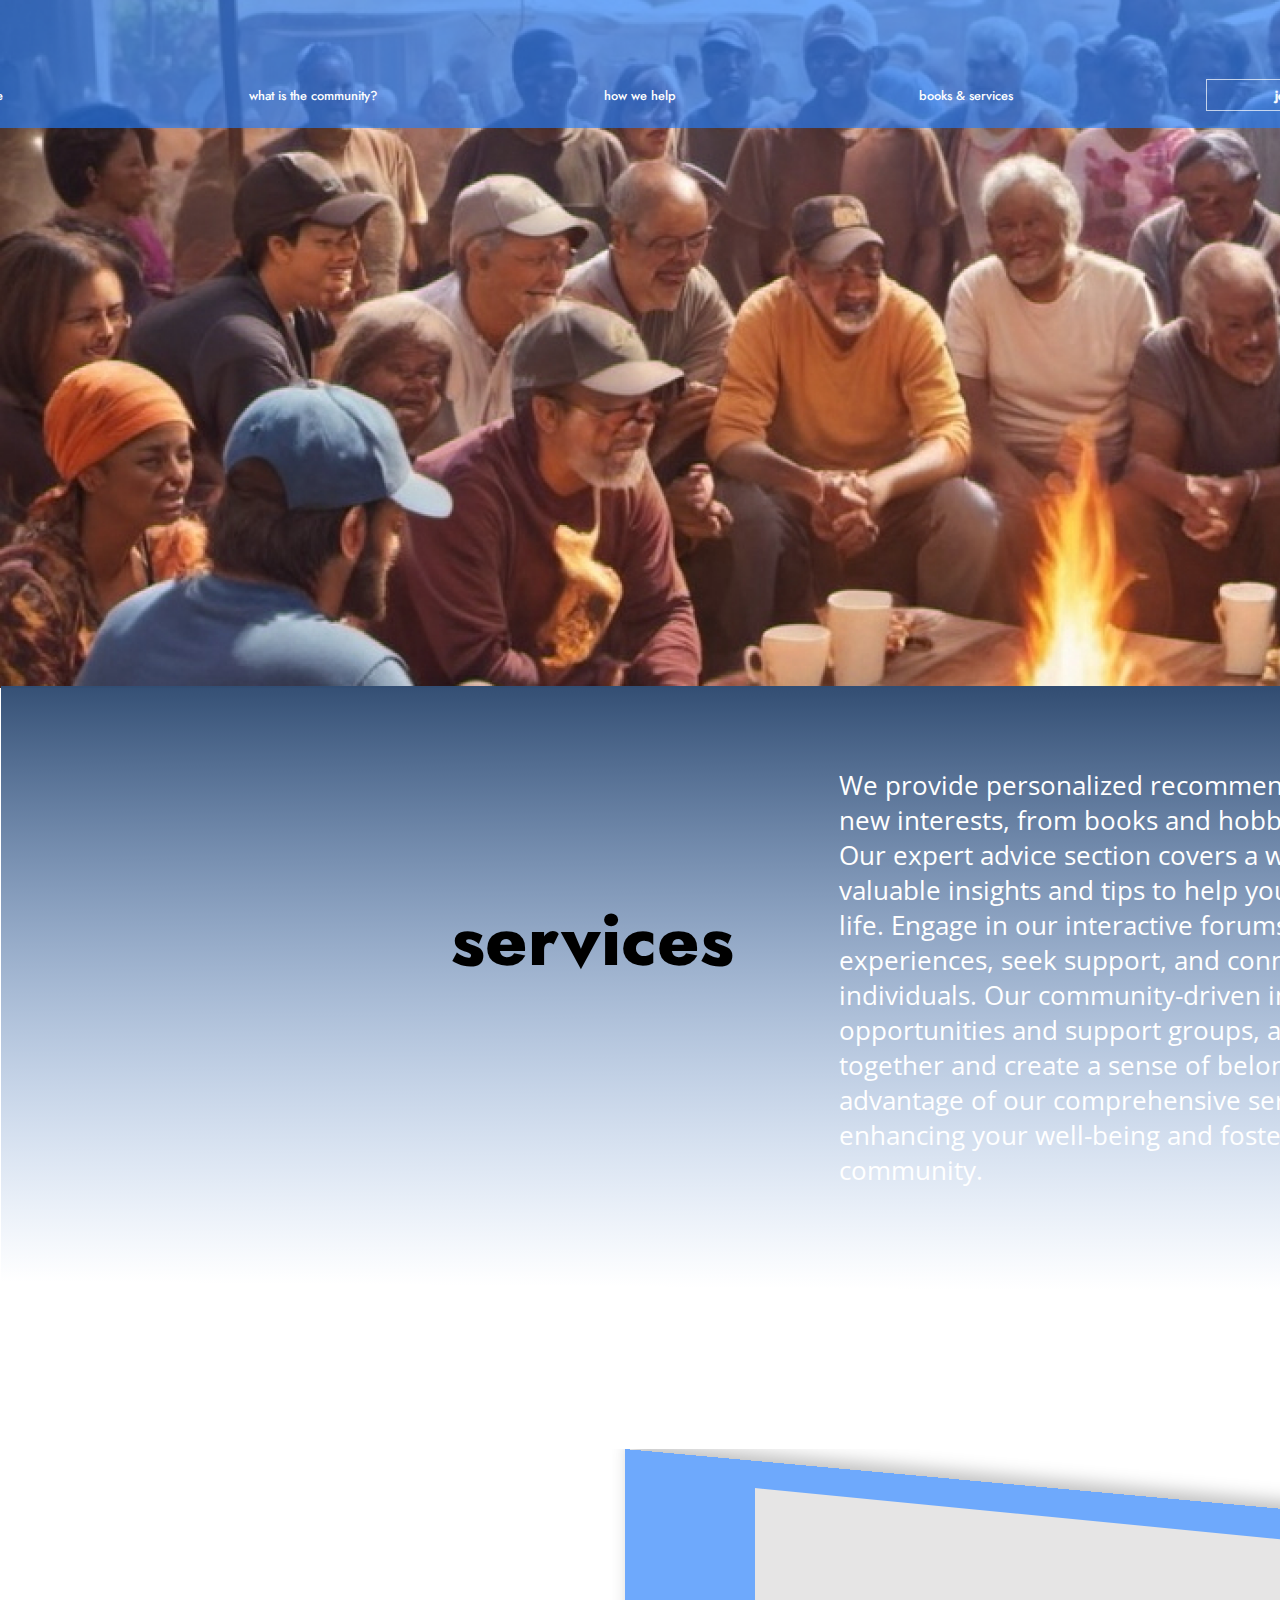
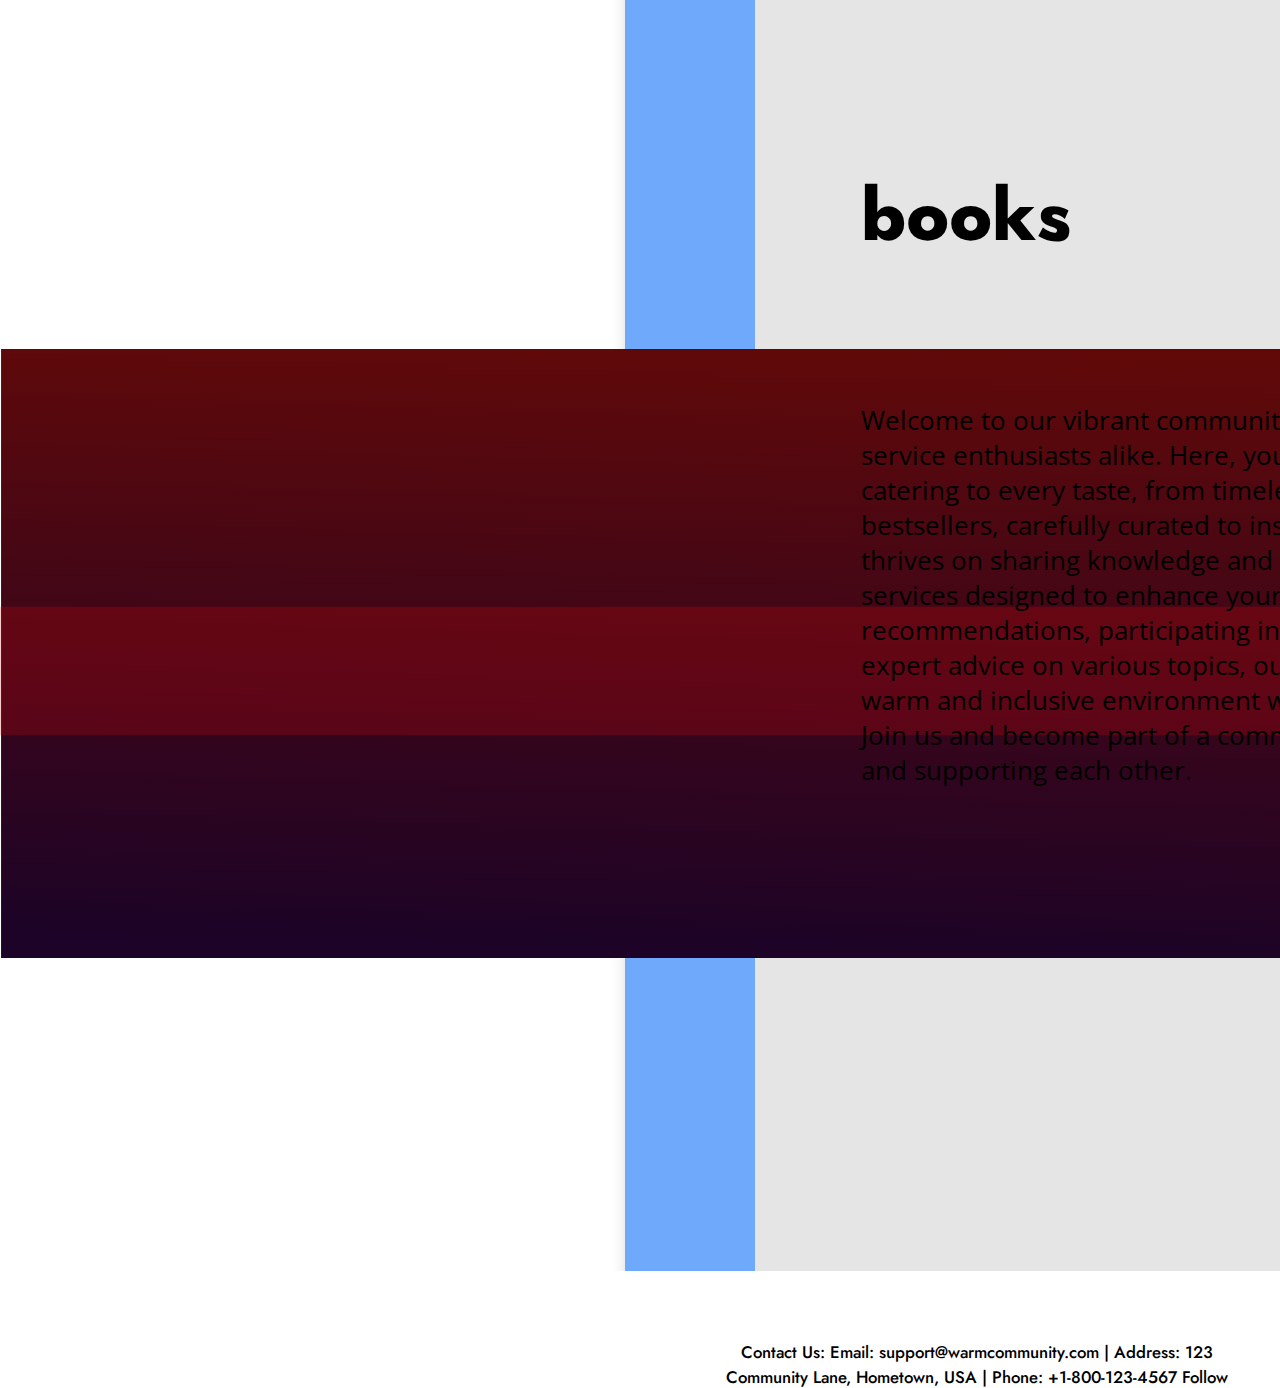
<file: component2.html>
<!DOCTYPE html>
<html>
  <head>
    <meta charset="utf-8" />
    <meta name="viewport" content="initial-scale=1, width=device-width" />

    <link rel="stylesheet" href="./global.css" />
    <link rel="stylesheet" href="./component2.css" />
    <link
      rel="stylesheet"
      href="https://fonts.googleapis.com/css2?family=Jost:wght@300;400;500;600;800;900&display=swap"
    />
    <link
      rel="stylesheet"
      href="https://fonts.googleapis.com/css2?family=Open Sans:wght@400&display=swap"
    />
  </head>
  <body>
    <div class="div3">
      <div class="frame15">
        <img
          class="openart-image-1boinv2c-1721757-icon"
          alt=""
          src="./public/openartimage-1boinv2c-1721757395789-raw@2x.png"
        />

        <div class="r-1"></div>
        <img class="frame-child1" alt="" src="./public/rectangle-2.svg" />

        <img class="frame-child2" alt="" src="./public/rectangle-12.svg" />

        <div class="we-provide-personalized">
          We provide personalized recommendations to help you discover new
          interests, from books and hobbies to local events and activities. Our
          expert advice section covers a wide range of topics, offering valuable
          insights and tips to help you navigate various aspects of life. Engage
          in our interactive forums, where you can share experiences, seek
          support, and connect with like-minded individuals. Our
          community-driven initiatives, such as volunteer opportunities and
          support groups, are designed to bring people together and create a
          sense of belonging. Join us and take advantage of our comprehensive
          services that are dedicated to enhancing your well-being and fostering
          a vibrant, supportive community.
        </div>
        <div class="services">services</div>
      </div>
      <div class="frame16">
        <div class="frame17">
          <img class="frame-icon2" alt="" src="./public/frame.svg" />

          <img class="frame-icon3" alt="" src="./public/frame3.svg" />

          <img class="frame-icon4" alt="" src="./public/frame4.svg" />

          <img class="frame-icon5" alt="" src="./public/frame5.svg" />

          <div class="frame18"></div>
          <div class="frame19">
            <div class="welcome-to-our">
              Welcome to our vibrant community website, a haven for book lovers
              and service enthusiasts alike. Here, you'll find an extensive
              collection of books catering to every taste, from timeless
              classics to contemporary bestsellers, carefully curated to inspire
              and enlighten. Our community thrives on sharing knowledge and
              experiences, offering a range of services designed to enhance your
              life. Whether you're seeking recommendations, participating in
              engaging book clubs, or accessing expert advice on various topics,
              our platform is dedicated to fostering a warm and inclusive
              environment where everyone can grow and connect. Join us and
              become part of a community that values learning, sharing, and
              supporting each other.
            </div>
          </div>
          <div class="frame20">
            <div class="books">books</div>
          </div>
          <div class="frame21">
            <div class="contact-us-email-container1">
              <p class="blank-line2">&nbsp;</p>
              <p class="contact-us-email1">
                Contact Us: Email: support@warmcommunity.com | Address: 123
                Community Lane, Hometown, USA | Phone: +1-800-123-4567 Follow
                Us:Facebook: @WarmCommunity | Twitter: @CommunityConnect |
                Instagram: @WarmCommunityLife
              </p>
              <p class="blank-line2">
                Warm Community © 2024 | All rights reserved. Unauthorized use of
                our content is prohibited.
              </p>
            </div>
          </div>
        </div>
      </div>
      <div class="home-container">
        <div class="home2" id="homeText">home</div>
        <div class="home2" id="whatIsThe">what is the community?</div>
        <div class="home2" id="howWeHelp">how we help</div>
        <div class="home2" id="booksServices">books & services</div>
        <div class="join-us-frame" id="frameContainer">
          <div class="join-us11">join us</div>
        </div>
      </div>
    </div>

    <script>
      var homeText = document.getElementById("homeText");
      if (homeText) {
        homeText.addEventListener("click", function (e) {
          window.location.href = "./Component5.html";
        });
      }

      var whatIsThe = document.getElementById("whatIsThe");
      if (whatIsThe) {
        whatIsThe.addEventListener("click", function (e) {
          window.location.href = "./component7.html";
        });
      }

      var howWeHelp = document.getElementById("howWeHelp");
      if (howWeHelp) {
        howWeHelp.addEventListener("click", function (e) {
          window.location.href = "./component1.html";
        });
      }

      var booksServices = document.getElementById("booksServices");
      if (booksServices) {
        booksServices.addEventListener("click", function (e) {
          window.location.href = "./component2.html";
        });
      }

      var frameContainer = document.getElementById("frameContainer");
      if (frameContainer) {
        frameContainer.addEventListener("click", function (e) {
          window.location.href = "./Component2.html";
        });
      }
    </script>
  </body>
</html>
</file>
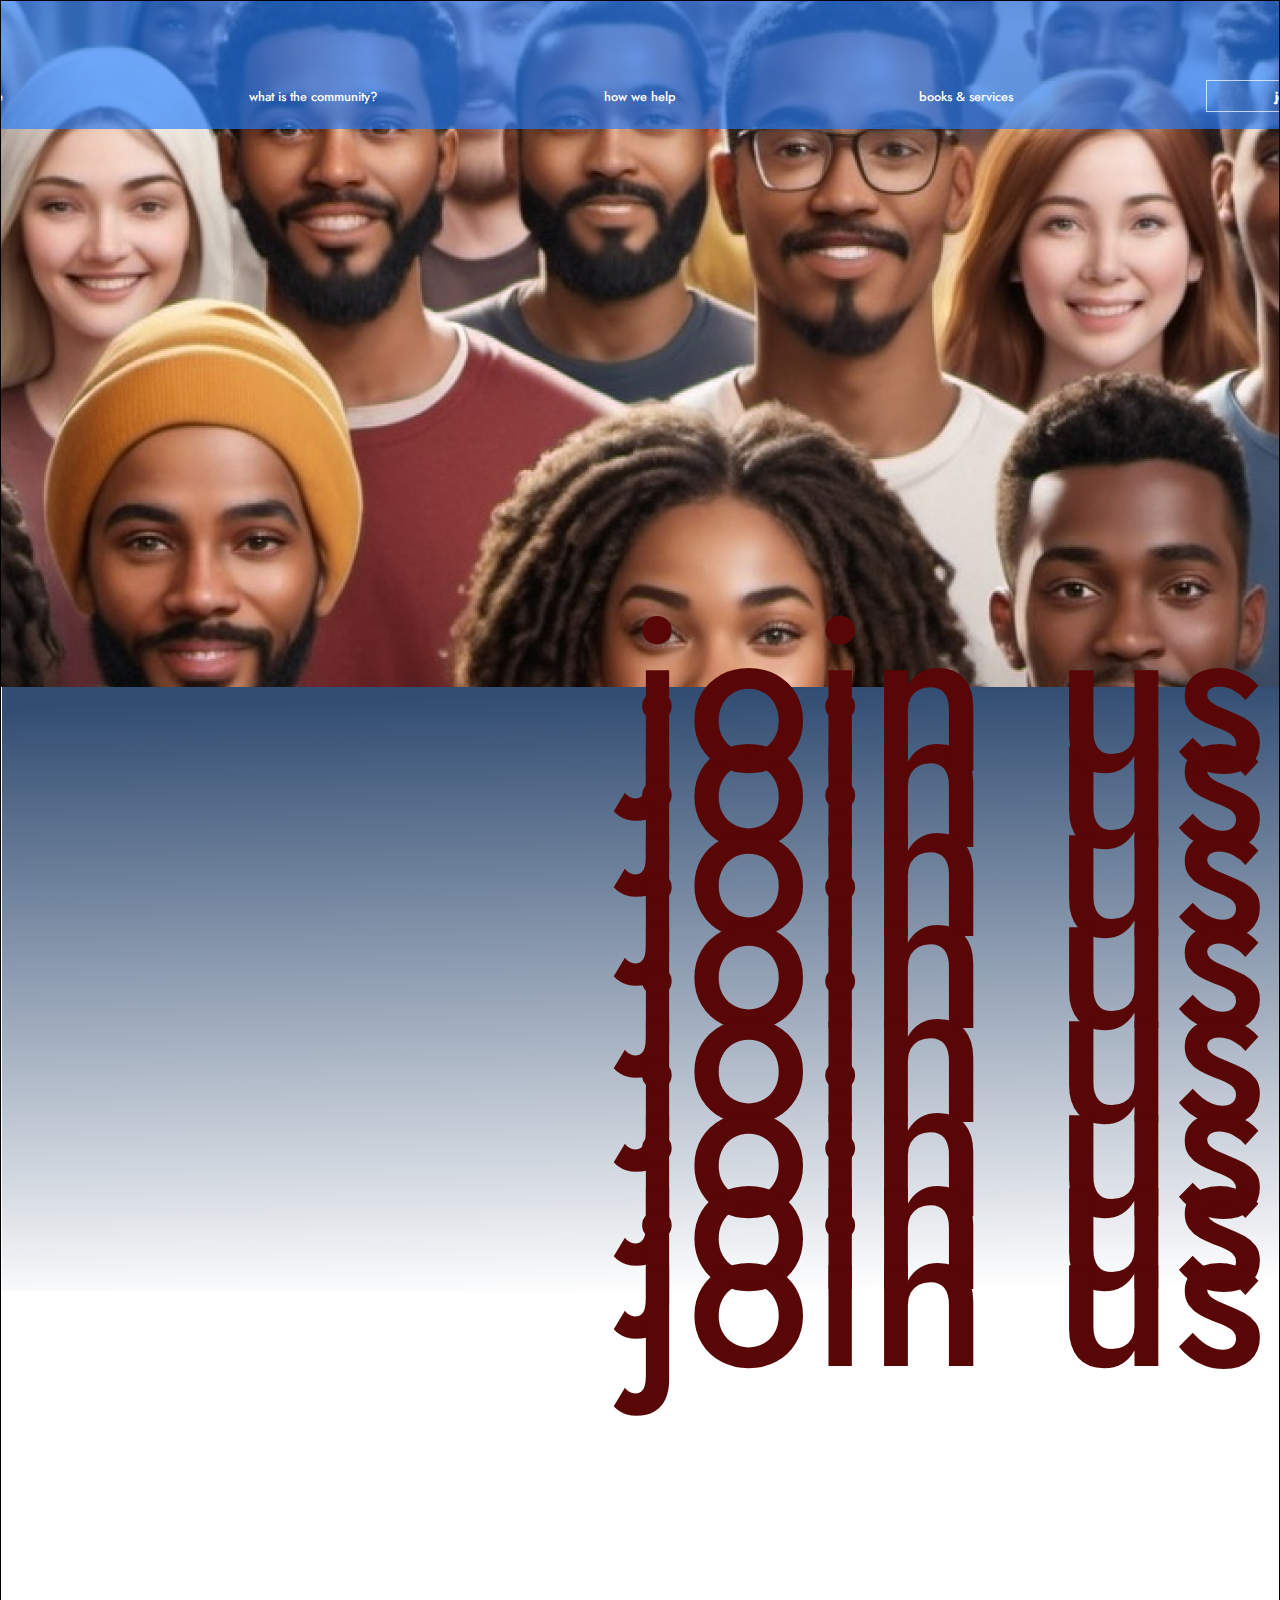
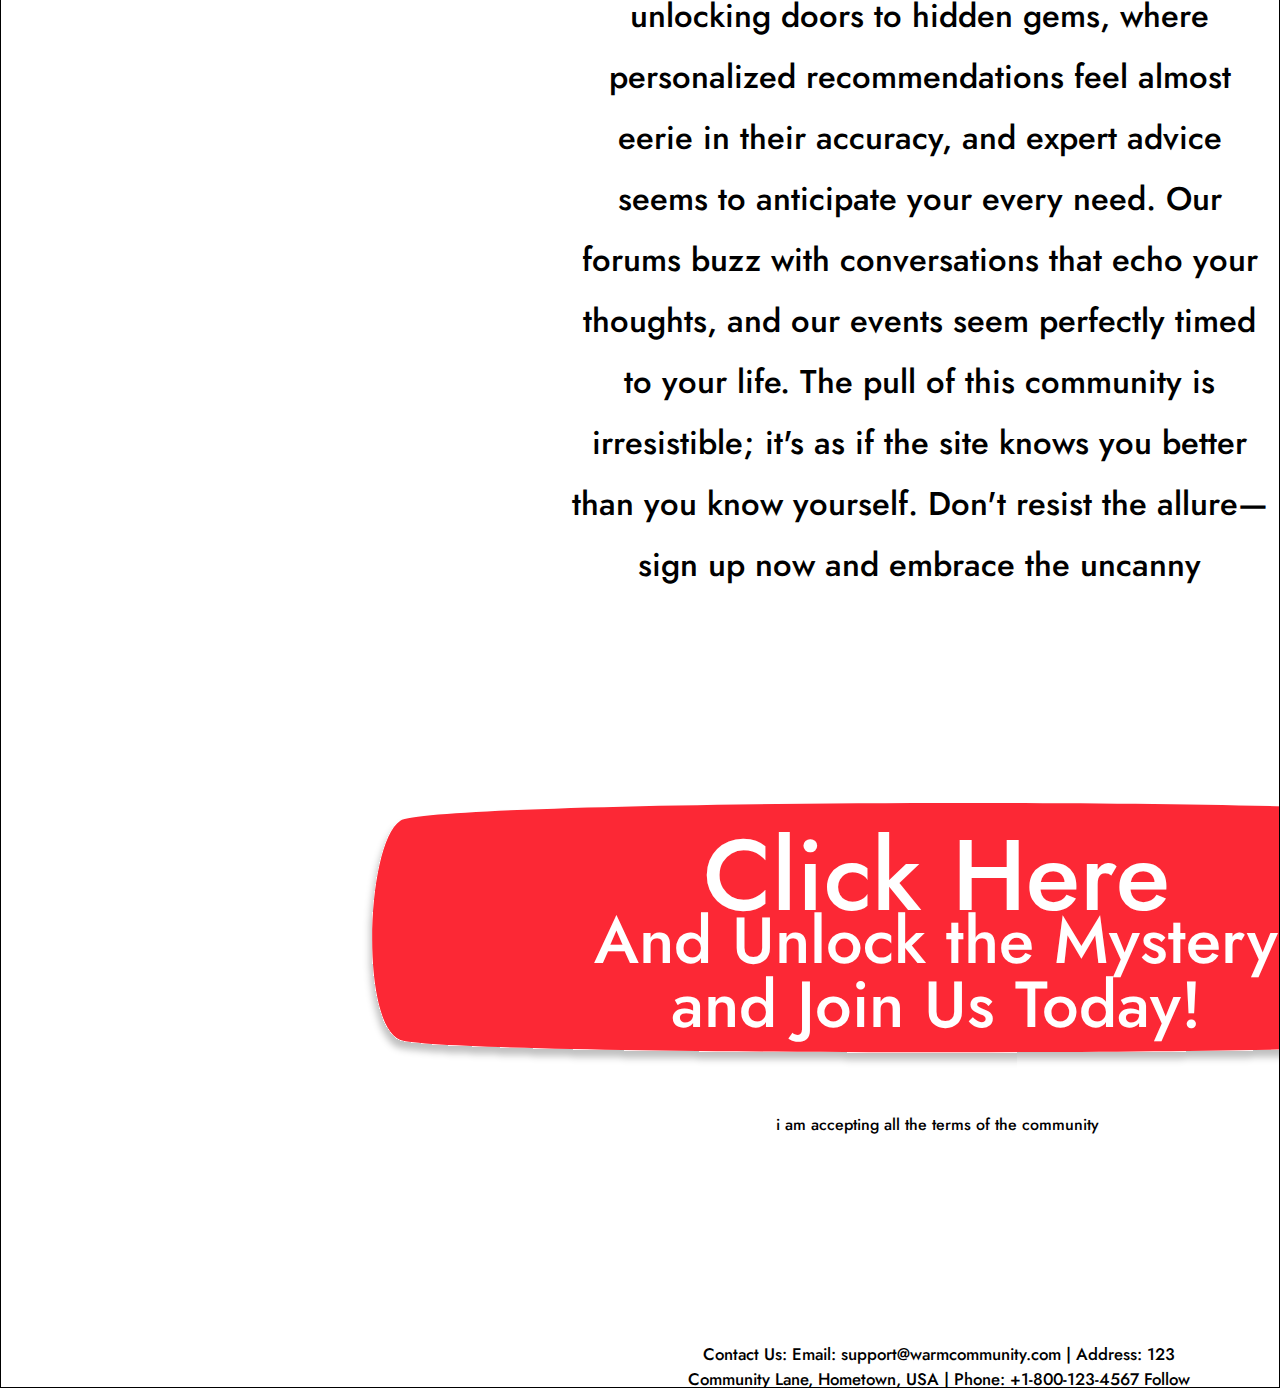
<file: Component2.html>
<!DOCTYPE html>
<html>
  <head>
    <meta charset="utf-8" />
    <meta name="viewport" content="initial-scale=1, width=device-width" />

    <link rel="stylesheet" href="./global.css" />
    <link rel="stylesheet" href="./Component2.css" />
    <link
      rel="stylesheet"
      href="https://fonts.googleapis.com/css2?family=Jost:wght@300;400;500;600;800;900&display=swap"
    />
    <link
      rel="stylesheet"
      href="https://fonts.googleapis.com/css2?family=Open Sans:wght@400&display=swap"
    />
  </head>
  <body>
    <div class="div2">
      <div class="frame8">
        <div class="frame9">
          <div class="frame10" id="frameContainer">
            <div class="vector-parent" id="frameContainer">
              <img
                class="frame-item"
                alt=""
                src="./public/rectangle-18.svg"
                id="rectangle"
              />

              <div class="click-here-and-container" id="clickHereAnd">
                <span class="click-here-and-container1">
                  <p class="blank-line">&nbsp;</p>
                  <p class="click-here">Click Here</p>
                  <p class="and-unlock-the">And Unlock the Mystery</p>
                  <p class="and-join-us">and Join Us Today!</p>
                </span>
              </div>
            </div>
          </div>
          <div class="i-am-accepting">
            i am accepting all the terms of the community
          </div>
        </div>
        <div class="frame11">
          <div class="contact-us-email-container">
            <p class="and-join-us">&nbsp;</p>
            <p class="contact-us-email">
              Contact Us: Email: support@warmcommunity.com | Address: 123
              Community Lane, Hometown, USA | Phone: +1-800-123-4567 Follow
              Us:Facebook: @WarmCommunity | Twitter: @CommunityConnect |
              Instagram: @WarmCommunityLife
            </p>
            <p class="and-join-us">
              Warm Community © 2024 | All rights reserved. Unauthorized use of
              our content is prohibited.
            </p>
          </div>
        </div>
      </div>
      <div class="home-parent">
        <div class="home" id="homeText">home</div>
        <div class="home" id="whatIsThe">what is the community?</div>
        <div class="home" id="howWeHelp">how we help</div>
        <div class="home" id="booksServices">books & services</div>
        <div class="join-us-wrapper">
          <div class="join-us1">join us</div>
        </div>
      </div>
      <div class="frame12" data-scroll-to="frameContainer">
        <div class="step-into-our">
          Step into our captivating community, where every click draws you
          deeper into a world teeming with secrets and connections. Imagine
          unlocking doors to hidden gems, where personalized recommendations
          feel almost eerie in their accuracy, and expert advice seems to
          anticipate your every need. Our forums buzz with conversations that
          echo your thoughts, and our events seem perfectly timed to your life.
          The pull of this community is irresistible; it's as if the site knows
          you better than you know yourself. Don't resist the allure—sign up now
          and embrace the uncanny experience that awaits you. Let us be your
          guide through the fascinating, mysterious corridors of our vibrant
          community.
        </div>
      </div>
      <div class="frame13">
        <div class="frame14">
          <img
            class="openart-image-hjmwfblo-1721757-icon"
            alt=""
            src="./public/openartimage-hjmwfblo-1721757621623-raw-1@2x.png"
          />

          <img class="frame-inner" alt="" src="./public/rectangle-21.svg" />

          <div class="container7"></div>
          <img class="rectangle-icon" alt="" src="./public/rectangle-121.svg" />

          <div class="join-us2">join us</div>
          <div class="join-us3">join us</div>
          <div class="join-us4">join us</div>
          <div class="join-us5">join us</div>
          <div class="join-us6">join us</div>
          <div class="join-us7">join us</div>
          <div class="join-us8">join us</div>
          <div class="join-us9">join us</div>
        </div>
      </div>
      <div class="home-parent">
        <div class="home" id="homeText">home</div>
        <div class="home" id="whatIsThe">what is the community?</div>
        <div class="home" id="howWeHelp">how we help</div>
        <div class="home" id="booksServices">books & services</div>
        <div class="join-us-container" id="frameContainer">
          <div class="join-us1">join us</div>
        </div>
      </div>
    </div>

    <script>
      var rectangle = document.getElementById("rectangle");
      if (rectangle) {
        rectangle.addEventListener("click", function (e) {
          window.location.href = "./component6.html";
        });
      }

      var clickHereAnd = document.getElementById("clickHereAnd");
      if (clickHereAnd) {
        clickHereAnd.addEventListener("click", function (e) {
          window.location.href = "./component6.html";
        });
      }

      var frameContainer = document.getElementById("frameContainer");
      if (frameContainer) {
        frameContainer.addEventListener("click", function (e) {
          window.location.href = "./component6.html";
        });
      }

      var homeText = document.getElementById("homeText");
      if (homeText) {
        homeText.addEventListener("click", function (e) {
          window.location.href = "./Component5.html";
        });
      }

      var whatIsThe = document.getElementById("whatIsThe");
      if (whatIsThe) {
        whatIsThe.addEventListener("click", function (e) {
          window.location.href = "./component7.html";
        });
      }

      var howWeHelp = document.getElementById("howWeHelp");
      if (howWeHelp) {
        howWeHelp.addEventListener("click", function (e) {
          window.location.href = "./component1.html";
        });
      }

      var booksServices = document.getElementById("booksServices");
      if (booksServices) {
        booksServices.addEventListener("click", function (e) {
          window.location.href = "./component2.html";
        });
      }

      var frameContainer = document.getElementById("frameContainer");
      if (frameContainer) {
        frameContainer.addEventListener("click", function () {
          var anchor = document.querySelector("[data-scroll-to='frameContainer']");
          if (anchor) {
            anchor.scrollIntoView({ block: "start", behavior: "smooth" });
          }
        });
      }
    </script>
  </body>
</html>
</file>
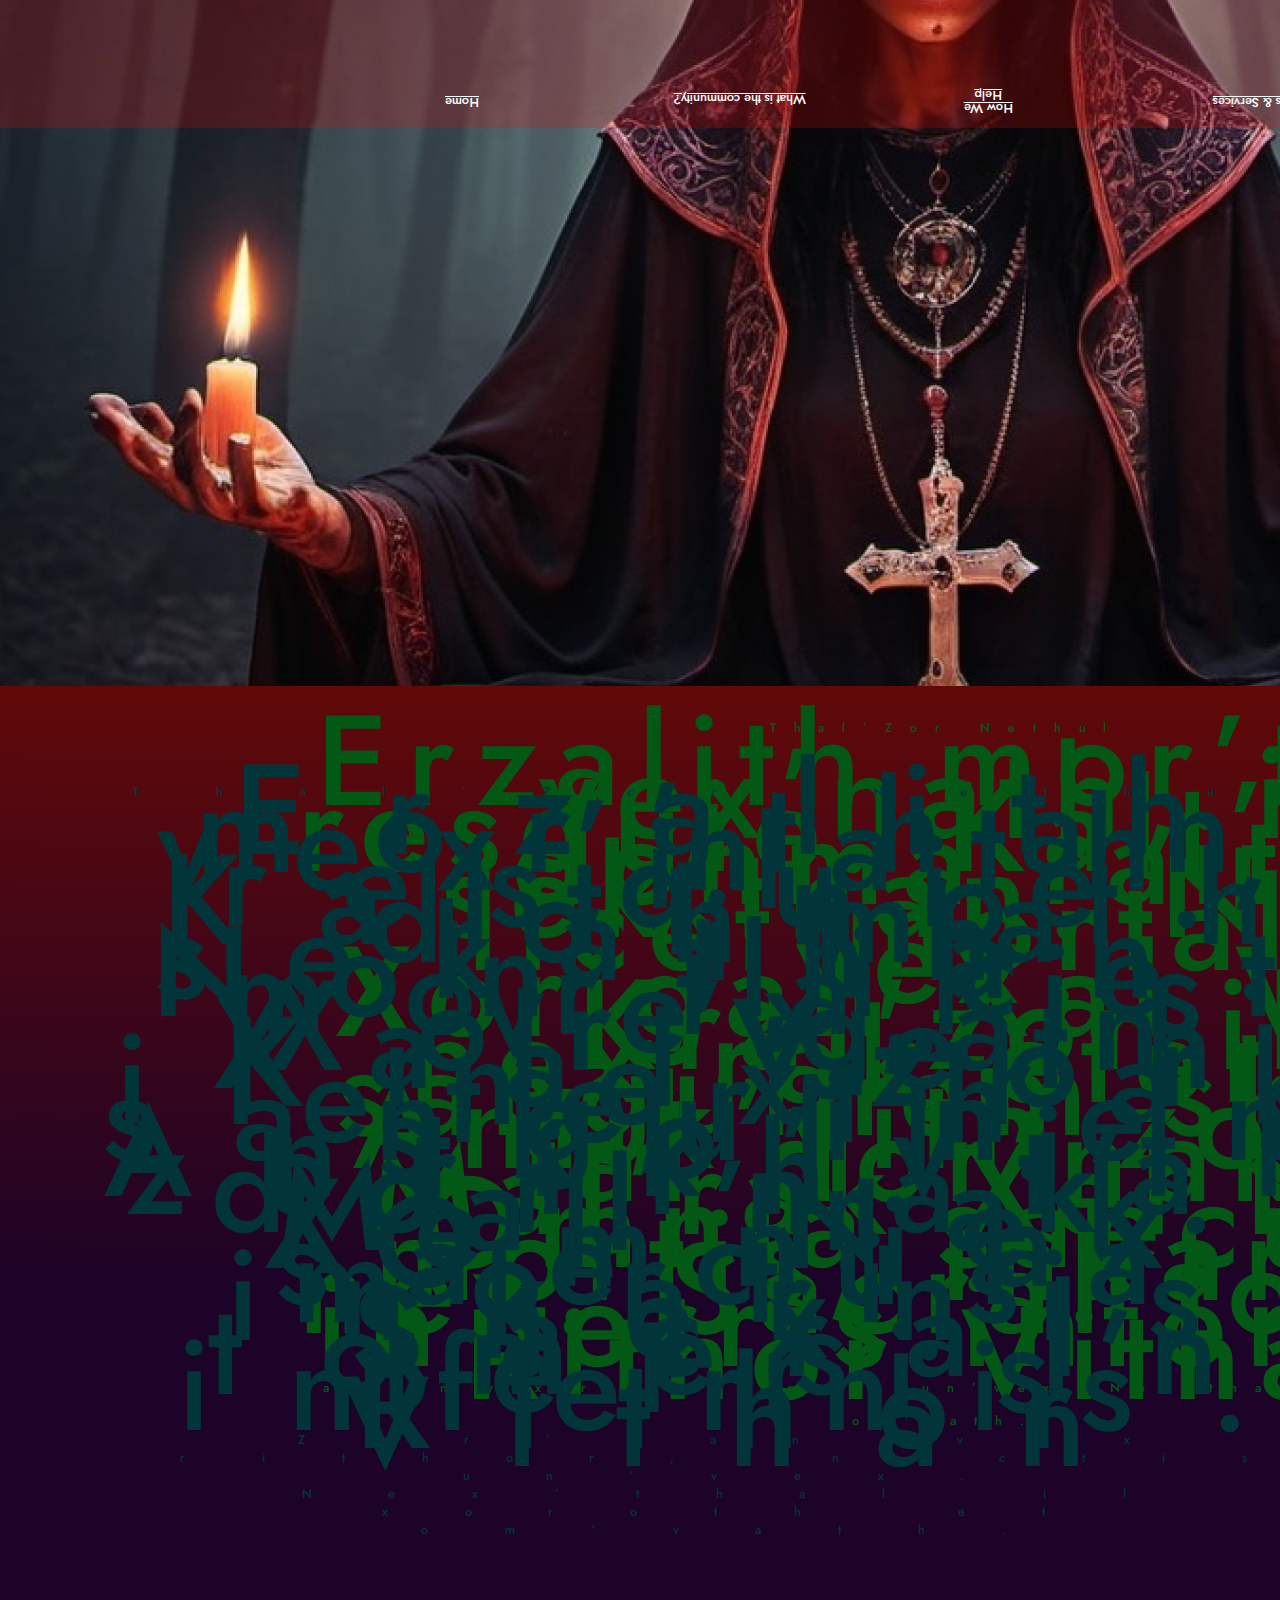
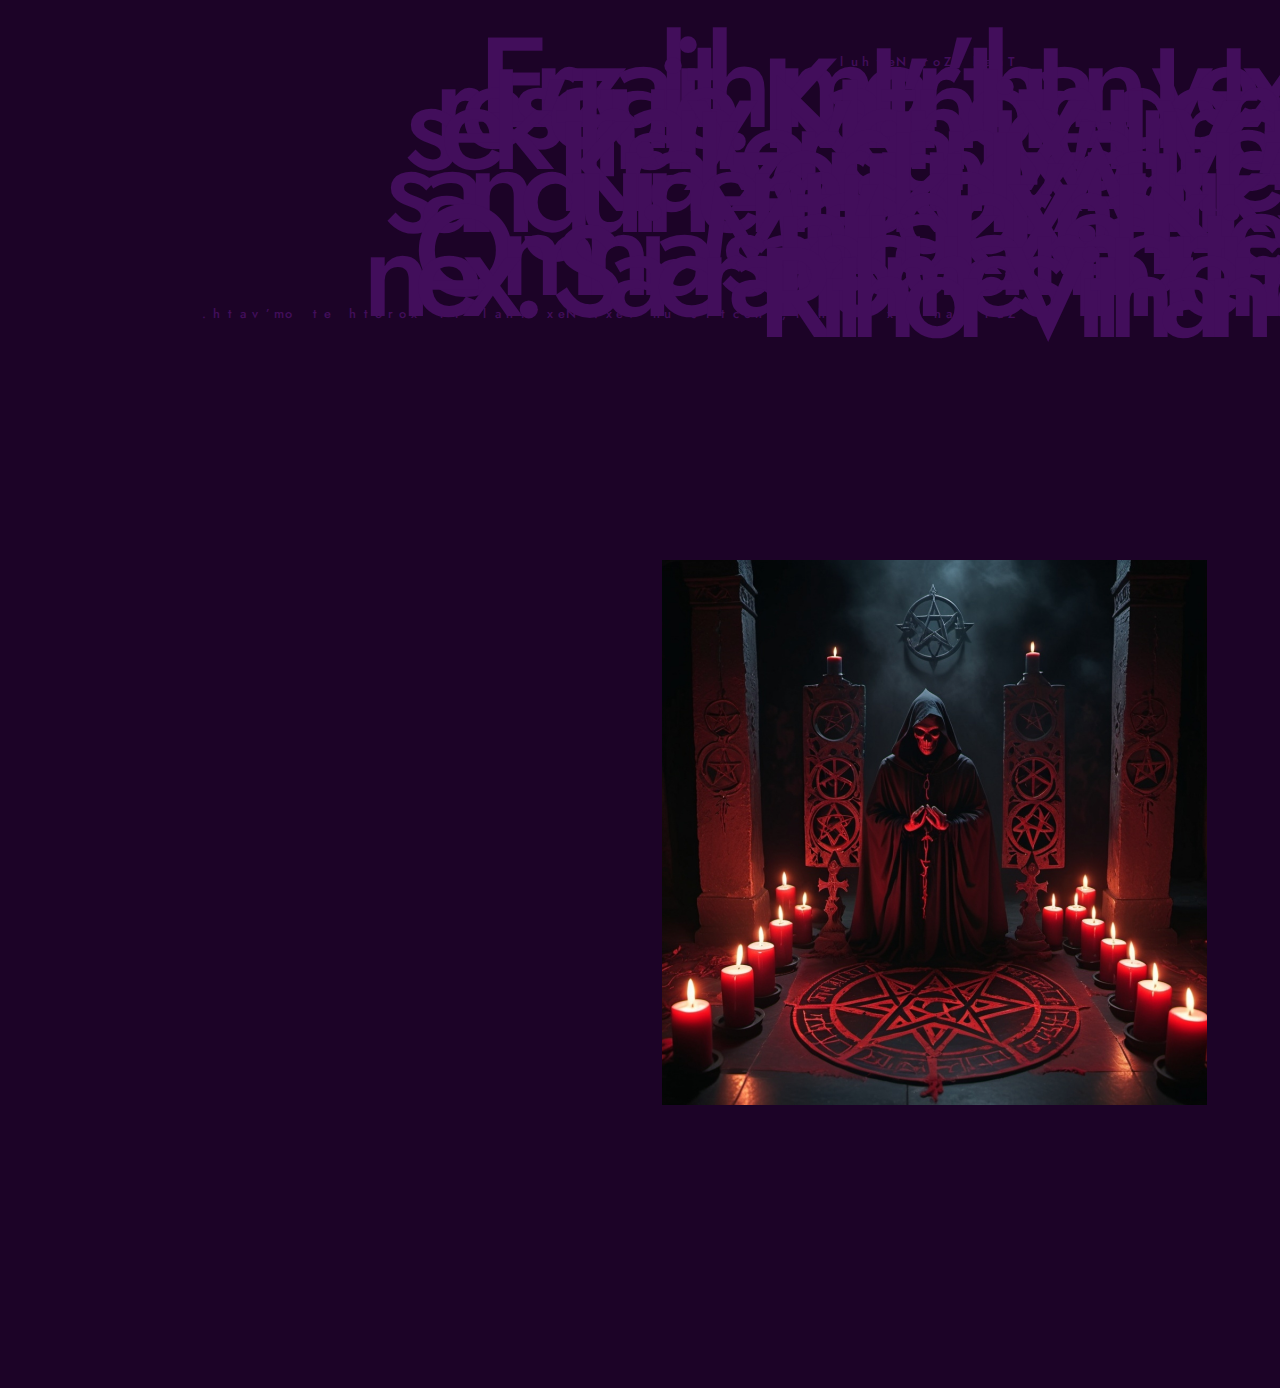
<file: component4.html>
<!DOCTYPE html>
<html>
  <head>
    <meta charset="utf-8" />
    <meta name="viewport" content="initial-scale=1, width=device-width" />

    <link rel="stylesheet" href="./global.css" />
    <link rel="stylesheet" href="./component4.css" />
    <link
      rel="stylesheet"
      href="https://fonts.googleapis.com/css2?family=Jost:wght@300;400;500;600;800;900&display=swap"
    />
    <link
      rel="stylesheet"
      href="https://fonts.googleapis.com/css2?family=Open Sans:wght@400&display=swap"
    />
  </head>
  <body>
    <div class="div1">
      <img class="frame-icon" alt="" src="./public/frame1.svg" />

      <div class="frame">
        <div class="frame-child"></div>
      </div>
      <img class="frame-icon1" alt="" src="./public/frame2@2x.png" />

      <img class="item" alt="" src="./public/rectangle-22.svg" />

      <div class="frame1">
        <div class="container6">
          <div class="item-link5" id="itemLink">Home</div>
          <div class="item-link6" id="itemLink1">Books & Services</div>
          <div class="item-link7" id="itemLink2">How We Help</div>
          <div class="item-link8" id="itemLink3">What is the community?</div>
        </div>
      </div>
      <div class="frame2">
        <div class="thalzor-nethul-erzalith-container">
          <span class="thalzor-nethul-erzalith-container1">
            <p class="thalzor-nethul">Thal’Zor Nethul</p>
            <p class="erzalith-morthan-vexnath">
              Erzalith mor’than vex’nath, il resquie. Kalt’noth dohma raith
              sek’than. Non licet mortalis vex.
            </p>
            <p class="erzalith-morthan-vexnath">Xor’gan Xal Veth</p>
            <p class="erzalith-morthan-vexnath">
              Kral'zor il nex'rak eterth, sanguinem skoll. Antik’vith zorith tal
              dor’nak.
            </p>
            <p class="erzalith-morthan-vexnath">Mal’rak Xel Nex</p>
            <p class="erzalith-morthan-vexnath">
              Omnia saecula mortis, inkarnis nex. Sacral tomes in terris
              infernis.
            </p>
            <p class="erzalith-morthan-vexnath">Rithor Vithan</p>
            <p class="thalzor-nethul">
              Zar’kan vex rithor, noctis un’vex. Nex’thal il xoroth et om’vath.
            </p>
          </span>
        </div>
      </div>
      <div class="frame3">
        <div class="thalzor-nethul-erzalith-container2">
          <span class="thalzor-nethul-erzalith-container1">
            <p class="thalzor-nethul">Thal’Zor Nethul</p>
            <p class="erzalith-morthan-vexnath">
              Erzalith mor’than vex’nath, il resquie. Kalt’noth dohma raith
              sek’than. Non licet mortalis vex.
            </p>
            <p class="erzalith-morthan-vexnath">Xor’gan Xal Veth</p>
            <p class="erzalith-morthan-vexnath">
              Kral'zor il nex'rak eterth, sanguinem skoll. Antik’vith zorith tal
              dor’nak.
            </p>
            <p class="erzalith-morthan-vexnath">Mal’rak Xel Nex</p>
            <p class="erzalith-morthan-vexnath">
              Omnia saecula mortis, inkarnis nex. Sacral tomes in terris
              infernis.
            </p>
            <p class="erzalith-morthan-vexnath">Rithor Vithan</p>
            <p class="thalzor-nethul">
              Zar’kan vex rithor, noctis un’vex. Nex’thal il xoroth et om’vath.
            </p>
          </span>
        </div>
      </div>
      <div class="frame4">
        <div class="thalzor-nethul-erzalith-container4">
          <span class="thalzor-nethul-erzalith-container1">
            <p class="thalzor-nethul">Thal’Zor Nethul</p>
            <p class="erzalith-morthan-vexnath">
              Erzalith mor’than vex’nath, il resquie. Kalt’noth dohma raith
              sek’than. Non licet mortalis vex.
            </p>
            <p class="erzalith-morthan-vexnath">Xor’gan Xal Veth</p>
            <p class="erzalith-morthan-vexnath">
              Kral'zor il nex'rak eterth, sanguinem skoll. Antik’vith zorith tal
              dor’nak.
            </p>
            <p class="erzalith-morthan-vexnath">Mal’rak Xel Nex</p>
            <p class="erzalith-morthan-vexnath">
              Omnia saecula mortis, inkarnis nex. Sacral tomes in terris
              infernis.
            </p>
            <p class="erzalith-morthan-vexnath">Rithor Vithan</p>
            <p class="thalzor-nethul">
              Zar’kan vex rithor, noctis un’vex. Nex’thal il xoroth et om’vath.
            </p>
          </span>
        </div>
      </div>
      <div class="frame5">
        <div class="thalzor-nethul-erzalith-container6">
          <span class="thalzor-nethul-erzalith-container1">
            <p class="thalzor-nethul">Thal’Zor Nethul</p>
            <p class="erzalith-morthan-vexnath">
              Erzalith mor’than vex’nath, il resquie. Kalt’noth dohma raith
              sek’than. Non licet mortalis vex.
            </p>
            <p class="erzalith-morthan-vexnath">Xor’gan Xal Veth</p>
            <p class="erzalith-morthan-vexnath">
              Kral'zor il nex'rak eterth, sanguinem skoll. Antik’vith zorith tal
              dor’nak.
            </p>
            <p class="erzalith-morthan-vexnath">Mal’rak Xel Nex</p>
            <p class="erzalith-morthan-vexnath">
              Omnia saecula mortis, inkarnis nex. Sacral tomes in terris
              infernis.
            </p>
            <p class="erzalith-morthan-vexnath">Rithor Vithan</p>
            <p class="thalzor-nethul">
              Zar’kan vex rithor, noctis un’vex. Nex’thal il xoroth et om’vath.
            </p>
          </span>
        </div>
        <div class="istockphoto-1030998560-640-adp"></div>
      </div>
      <div class="frame6">
        <div class="thalzor-nethul-erzalith-container8">
          <span class="thalzor-nethul-erzalith-container1">
            <p class="thalzor-nethul">Thal’Zor Nethul</p>
            <p class="erzalith-morthan-vexnath">
              Erzalith mor’than vex’nath, il resquie. Kalt’noth dohma raith
              sek’than. Non licet mortalis vex.
            </p>
            <p class="erzalith-morthan-vexnath">Xor’gan Xal Veth</p>
            <p class="erzalith-morthan-vexnath">
              Kral'zor il nex'rak eterth, sanguinem skoll. Antik’vith zorith tal
              dor’nak.
            </p>
            <p class="erzalith-morthan-vexnath">Mal’rak Xel Nex</p>
            <p class="erzalith-morthan-vexnath">
              Omnia saecula mortis, inkarnis nex. Sacral tomes in terris
              infernis.
            </p>
            <p class="erzalith-morthan-vexnath">Rithor Vithan</p>
            <p class="thalzor-nethul">
              Zar’kan vex rithor, noctis un’vex. Nex’thal il xoroth et om’vath.
            </p>
          </span>
        </div>
      </div>
      <div class="frame7">
        <img
          class="openart-image-yv7fe8ie-1722125-icon"
          alt=""
          src="./public/openartimage-yv7fe8ie-1722125992486-raw@2x.png"
        />
      </div>
    </div>

    <script>
      var itemLink = document.getElementById("itemLink");
      if (itemLink) {
        itemLink.addEventListener("click", function (e) {
          window.location.href = "./component6.html";
        });
      }

      var itemLink1 = document.getElementById("itemLink1");
      if (itemLink1) {
        itemLink1.addEventListener("click", function (e) {
          window.location.href = "./component5.html";
        });
      }

      var itemLink2 = document.getElementById("itemLink2");
      if (itemLink2) {
        itemLink2.addEventListener("click", function (e) {
          window.location.href = "component4.html";
        });
      }

      var itemLink3 = document.getElementById("itemLink3");
      if (itemLink3) {
        itemLink3.addEventListener("click", function (e) {
          window.location.href = "./component8.html";
        });
      }
    </script>
  </body>
</html>
</file>
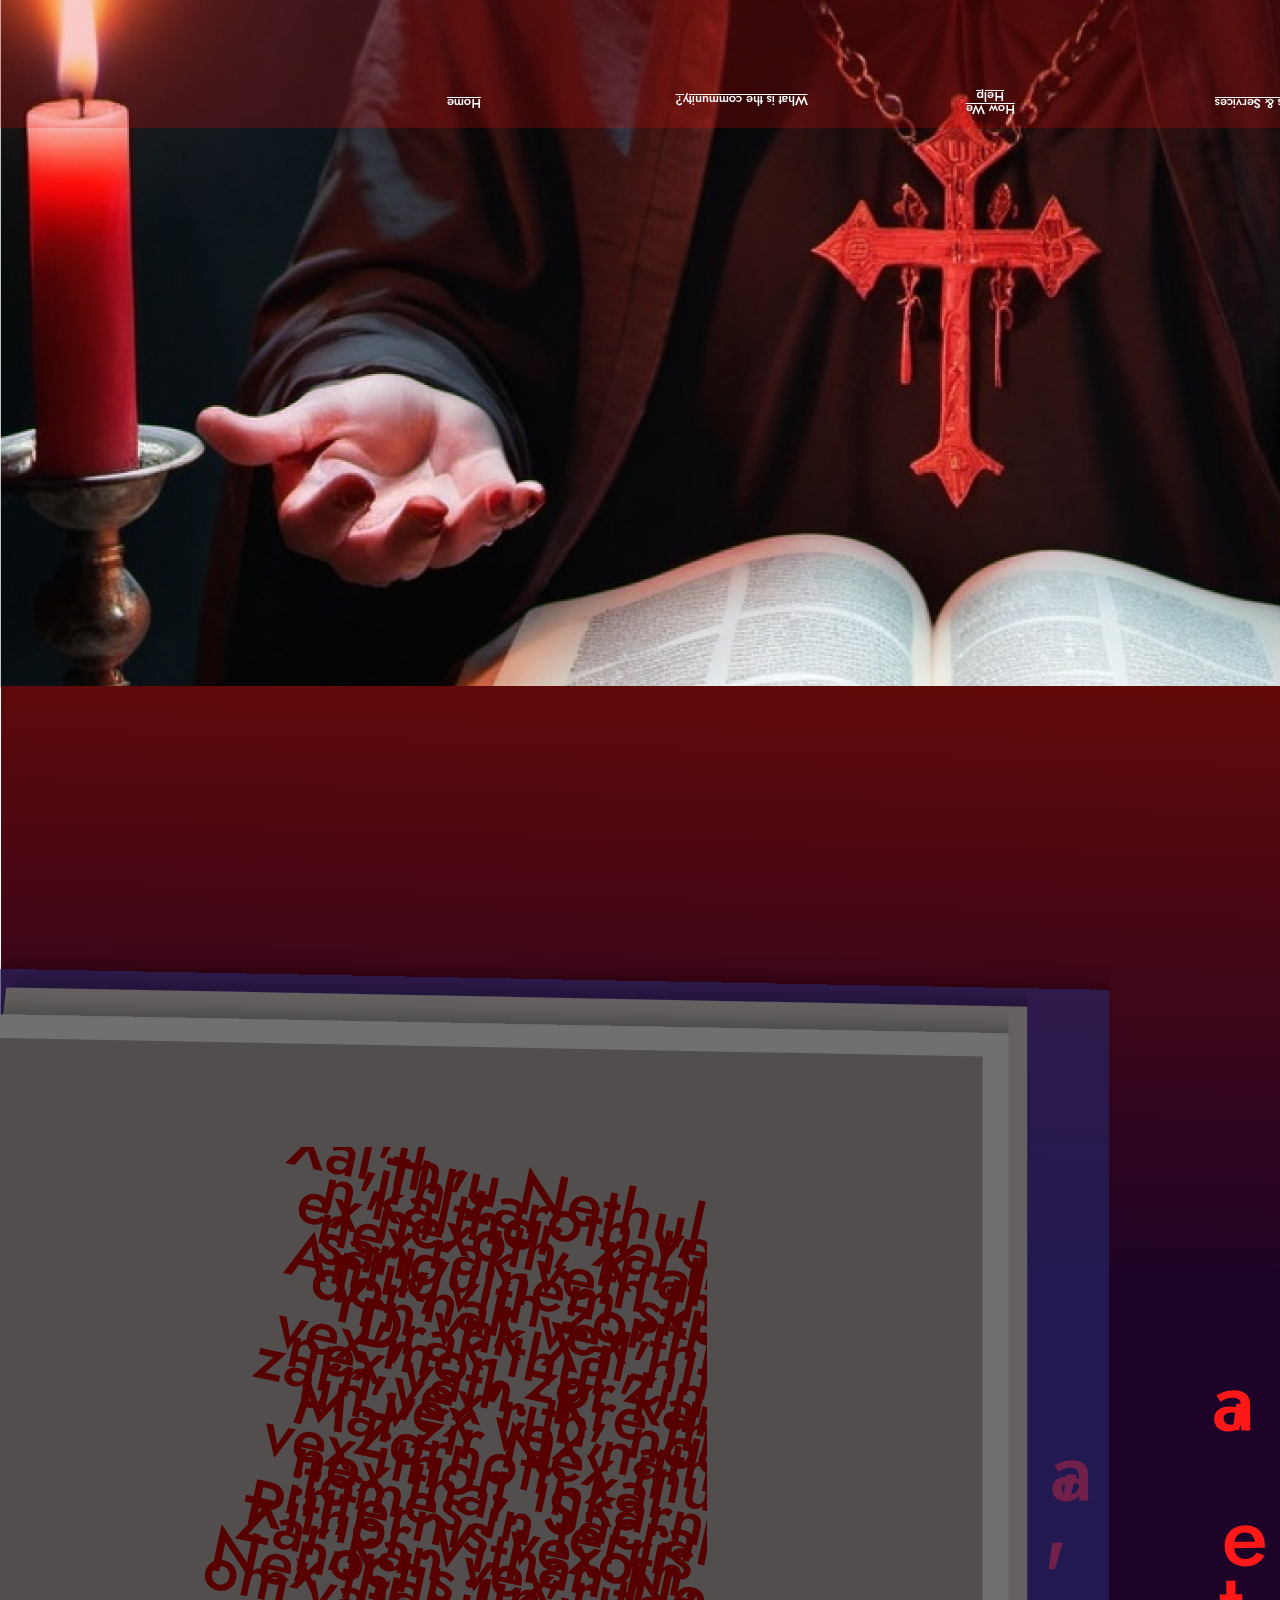
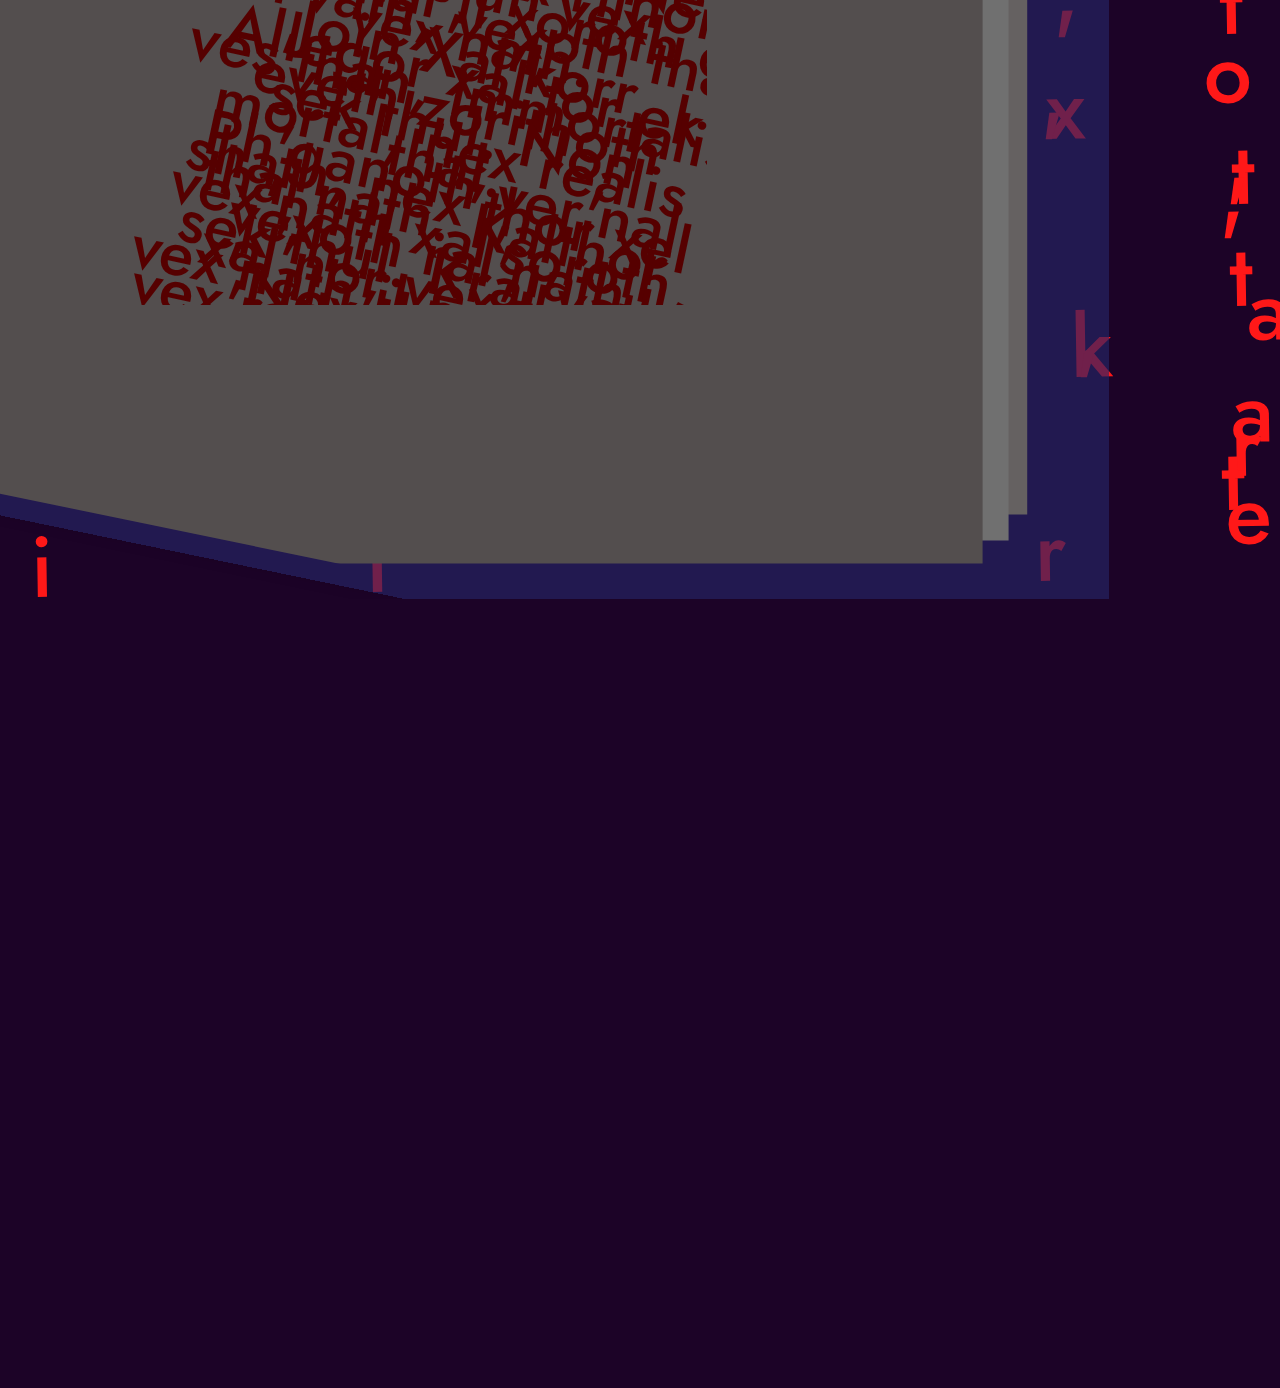
<file: component5.html>
<!DOCTYPE html>
<html>
  <head>
    <meta charset="utf-8" />
    <meta name="viewport" content="initial-scale=1, width=device-width" />

    <link rel="stylesheet" href="./global.css" />
    <link rel="stylesheet" href="./component5.css" />
    <link
      rel="stylesheet"
      href="https://fonts.googleapis.com/css2?family=Jost:wght@300;400;500;600;800;900&display=swap"
    />
    <link
      rel="stylesheet"
      href="https://fonts.googleapis.com/css2?family=Open Sans:wght@400&display=swap"
    />
  </head>
  <body>
    <div class="div9">
      <img class="frame-icon13" alt="" src="./public/frame31@2x.png" />

      <div class="frame71">
        <img class="frame-icon14" alt="" src="./public/frame4.svg" />

        <div class="frame72"></div>
        <img class="frame-icon15" alt="" src="./public/frame5.svg" />

        <div class="frame73" data-animate-on-scroll>
          <div class="phganoth-vernal-shath">
            Ph'ganoth ver'nal shath, nex'thor xel thal'nath. Kalthor vex'nath
            xal'soroth, vexoth ral'nath sek'thul. Kral'vath xal'nor vex'thor,
            vex'nath il mor'kalth. Nex'thor xal vex'rath, kalthor nex il'rath.
          </div>
        </div>
        <img class="frame-icon16" alt="" src="./public/frame6.svg" />

        <img class="frame-icon17" alt="" src="./public/frame7.svg" />

        <img class="frame-icon18" alt="" src="./public/frame8.svg" />

        <img class="frame-icon19" alt="" src="./public/frame9.svg" />

        <div class="frame74" data-animate-on-scroll>
          <div class="xalthru-nethul-vrax-container">
            <span class="xalthru-nethul-vrax-container1">
              <p class="xalthru-nethul-vrax">Xal'thru Nethul Vrax</p>
              <p class="xalthru-nethul-vrax">
                Th'zaroth vex n'kalthor, xal'mor ex'nexoth. Kral'zor nex'rak
                veth'thul, sanguinem skoll. Antik'vith zorith tal dor'nak
                vex'thul.
              </p>
              <p class="xalthru-nethul-vrax">Yrn'vak Xal'nith</p>
              <p class="xalthru-nethul-vrax">
                Drak'thul zin vex'mor, zor'kan il nex'vath. Kre'thal zarn
                vex'rith, noctis un'vex vex'nath.
              </p>
              <p class="xalthru-nethul-vrax">Mal'zir Nex'thul</p>
              <p class="xalthru-nethul-vrax">
                Zornoth xal vex'ithor, inkarnis nex thal. Sacral tomes in terris
                infernis vexoth.
              </p>
              <p class="xalthru-nethul-vrax">Rithor Vithan Nex</p>
              <p class="xalthru-nethul-vrax">
                Zar'kan vex rithor, noctis un'vex. Nex'thal il xoroth et
                om'vath, vexoth thal vex'nath.
              </p>
              <p class="xalthru-nethul-vrax">Join Xal'korr</p>
              <p class="xalthru-nethul-vrax">
                Allegor xal'tor ek ves'than, immortalis eveth zorithoth
                sek'thul. Non mortal, nex realis thal.
              </p>
              <p class="xalthru-nethul-vrax">
                Ph'ganoth ver'nal shath, nex'thor xel thal'nath. Kalthor
                vex'nath xal'soroth, vexoth ral'nath sek'thul. Kral'vath xal'nor
                vex'thor, vex'nath il mor'kalth. Nex'thor xal vex'rath, kalthor
                nex il'rath.
              </p>
            </span>
          </div>
        </div>
      </div>
      <div class="container14">
        <div class="item-link21" id="itemLink">Home</div>
        <div class="item-link22" id="itemLink1">Books & Services</div>
        <div class="item-link23" id="itemLink2">How We Help</div>
        <div class="item-link24" id="itemLink3">What is the community?</div>
      </div>
    </div>

    <script>
      var itemLink = document.getElementById("itemLink");
      if (itemLink) {
        itemLink.addEventListener("click", function (e) {
          window.location.href = "./component6.html";
        });
      }

      var itemLink1 = document.getElementById("itemLink1");
      if (itemLink1) {
        itemLink1.addEventListener("click", function (e) {
          window.location.href = "./component5.html";
        });
      }

      var itemLink2 = document.getElementById("itemLink2");
      if (itemLink2) {
        itemLink2.addEventListener("click", function (e) {
          window.location.href = "component4.html";
        });
      }

      var itemLink3 = document.getElementById("itemLink3");
      if (itemLink3) {
        itemLink3.addEventListener("click", function (e) {
          window.location.href = "./component8.html";
        });
      }
      var scrollAnimElements = document.querySelectorAll("[data-animate-on-scroll]");
      var observer = new IntersectionObserver(
        (entries) => {
          for (const entry of entries) {
            if (entry.isIntersecting || entry.intersectionRatio > 0) {
              const targetElement = entry.target;
              targetElement.classList.add("animate");
              observer.unobserve(targetElement);
            }
          }
        },
        {
          threshold: 0.15,
        }
      );

      for (let i = 0; i < scrollAnimElements.length; i++) {
        observer.observe(scrollAnimElements[i]);
      }
    </script>
  </body>
</html>
</file>
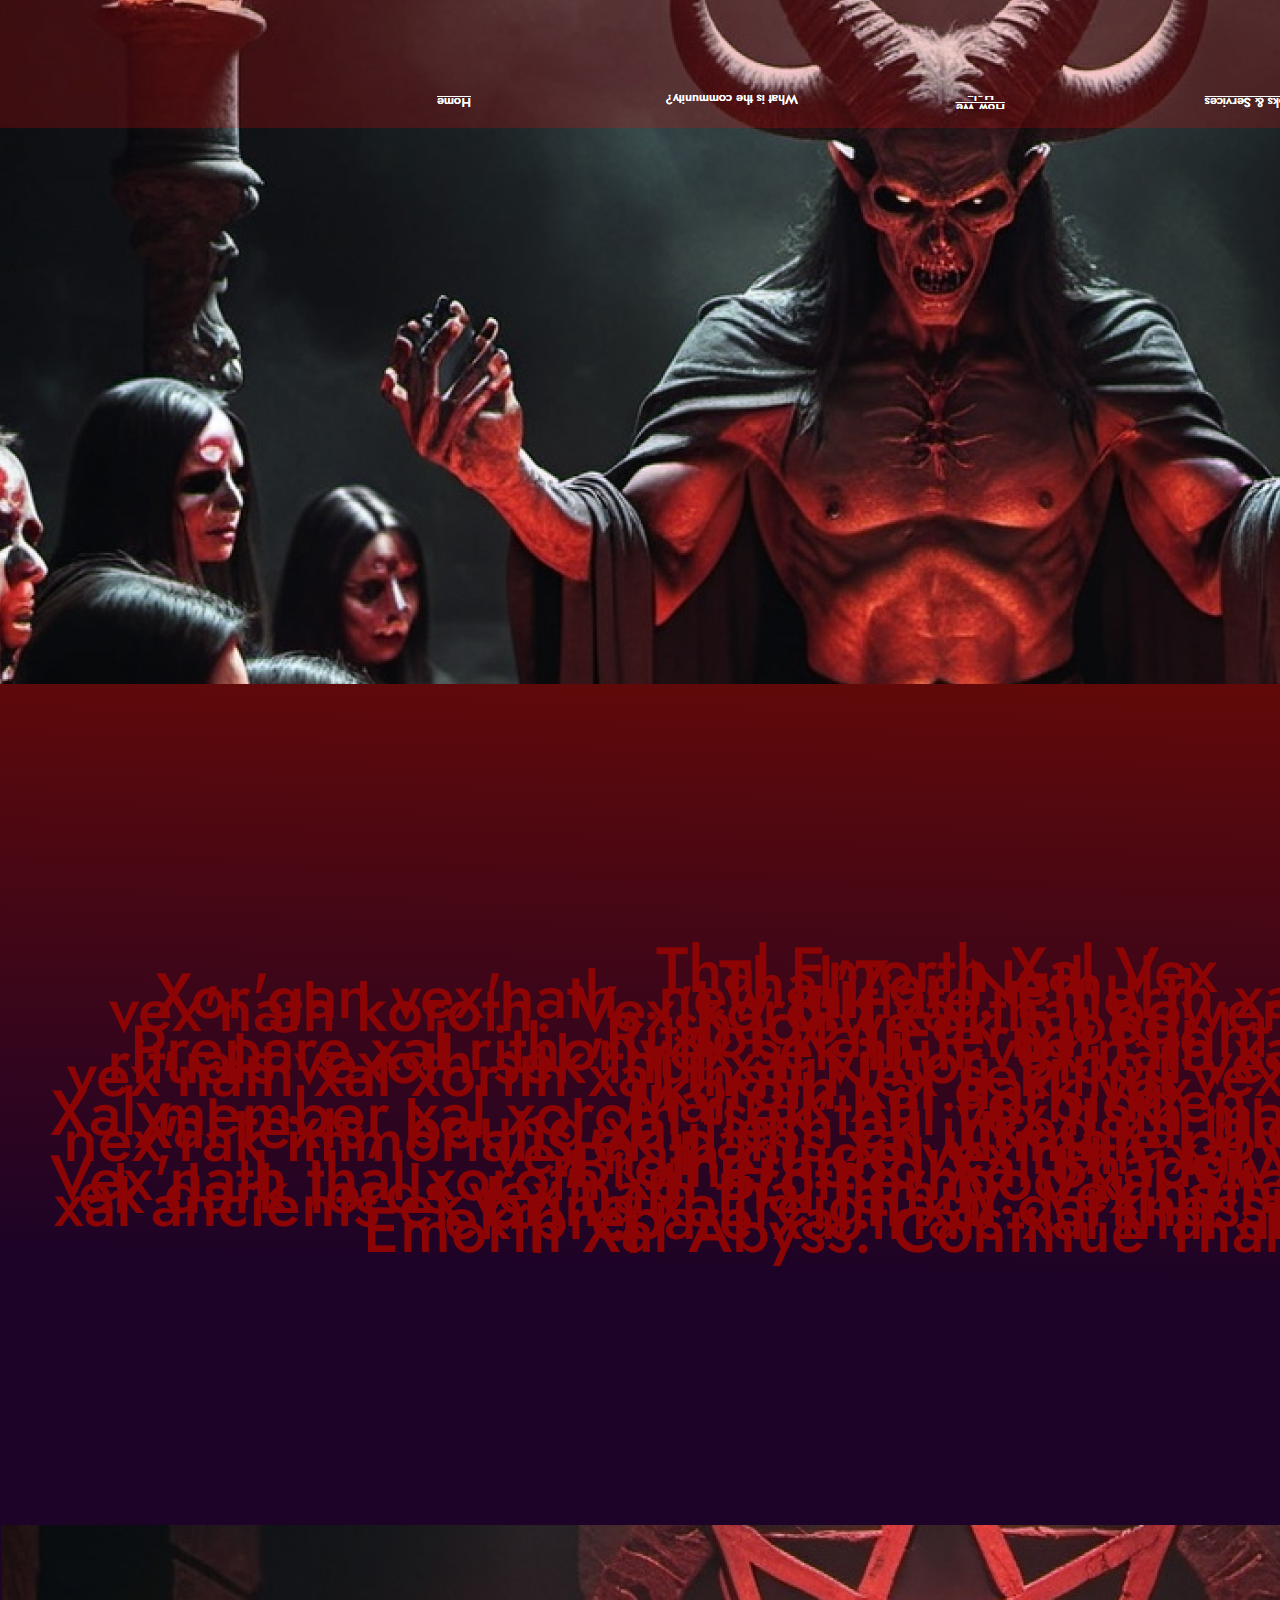
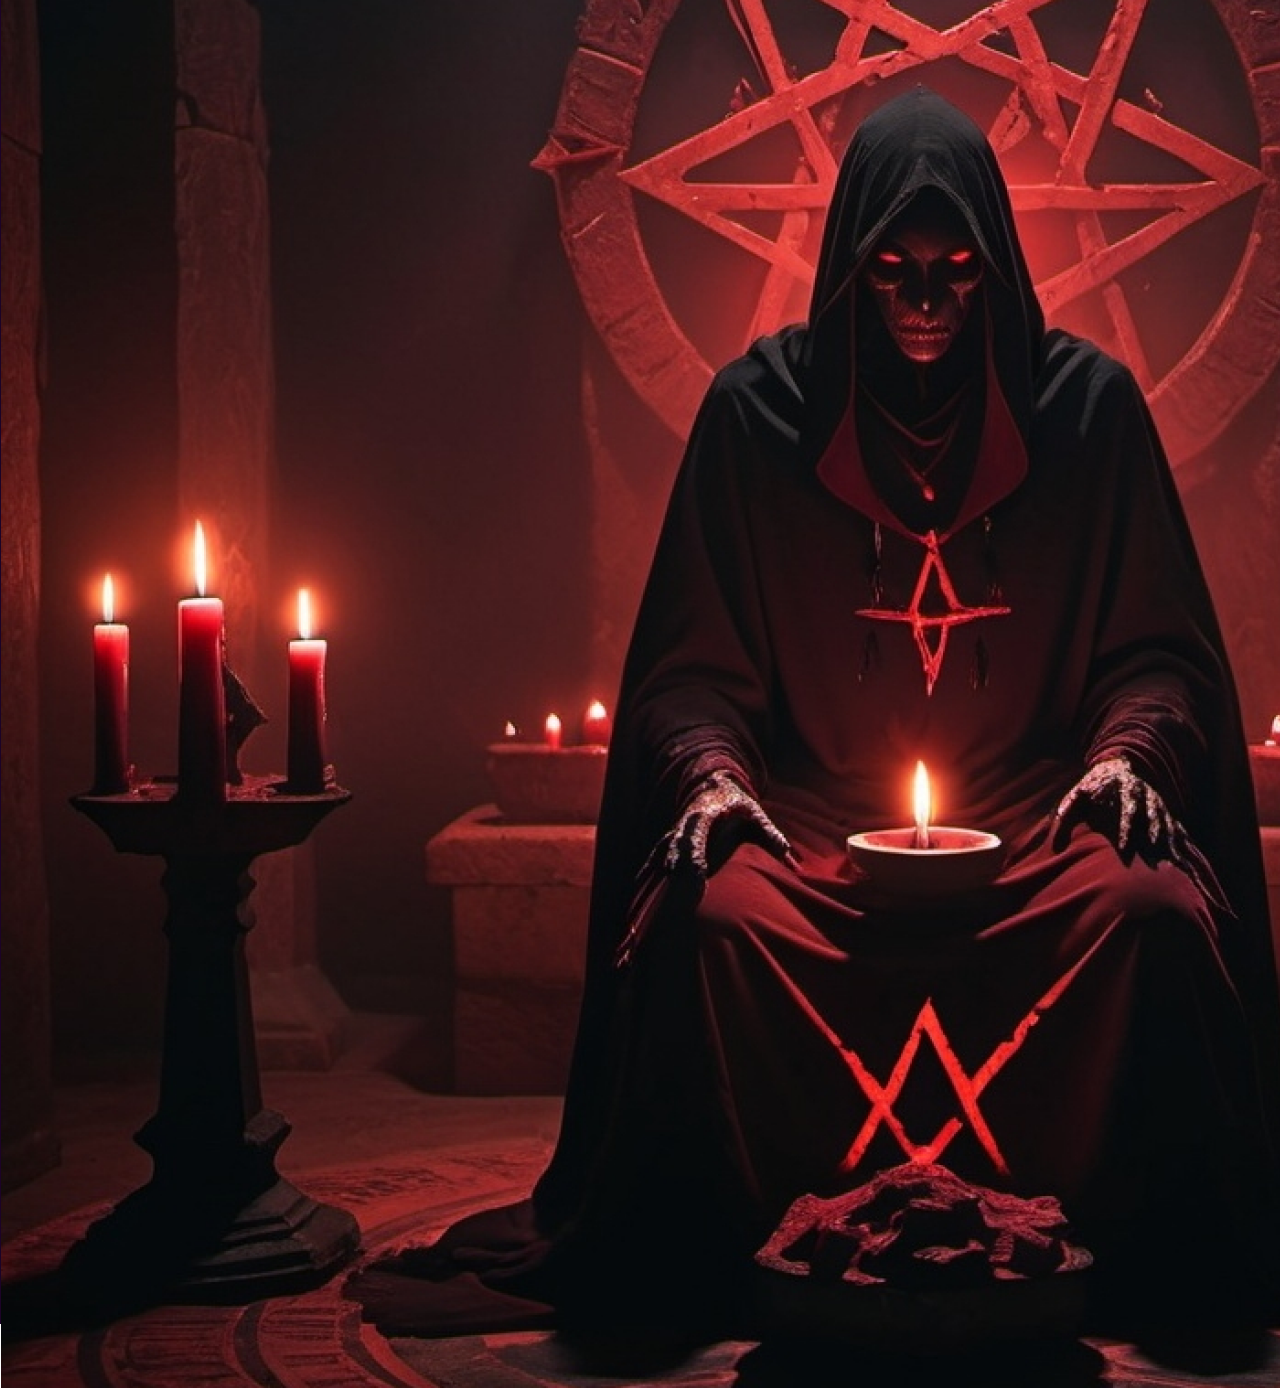
<file: component6.html>
<!DOCTYPE html>
<html>
  <head>
    <meta charset="utf-8" />
    <meta name="viewport" content="initial-scale=1, width=device-width" />

    <link rel="stylesheet" href="./global.css" />
    <link rel="stylesheet" href="./component6.css" />
    <link
      rel="stylesheet"
      href="https://fonts.googleapis.com/css2?family=Jost:wght@300;400;500;600;800;900&display=swap"
    />
    <link
      rel="stylesheet"
      href="https://fonts.googleapis.com/css2?family=Open Sans:wght@400&display=swap"
    />
  </head>
  <body>
    <div class="div8">
      <img class="frame-icon11" alt="" src="./public/frame10@2x.png" />

      <img class="child2" alt="" src="./public/rectangle-22.svg" />

      <div class="frame65">
        <div class="container12">
          <div class="frame66">
            <div class="item-link13" id="itemLink">Home</div>
            <div class="item-link14" id="itemLink1">What is the community?</div>
          </div>
          <div class="frame67">
            <div class="item-link15" id="itemLink">Books & Services</div>
            <div class="item-link16" id="itemLink1">How We Help</div>
          </div>
        </div>
        <div class="container13">
          <div class="frame66">
            <div class="item-link13" id="itemLink">Home</div>
            <div class="item-link14" id="itemLink1">What is the community?</div>
          </div>
          <div class="frame67">
            <div class="item-link15" id="itemLink">Books & Services</div>
            <div class="item-link16" id="itemLink1">How We Help</div>
          </div>
        </div>
      </div>
      <div class="frame70"></div>
      <img class="frame-icon12" alt="" src="./public/frame11@2x.png" />

      <img class="child3" alt="" src="./public/rectangle-1221.svg" />

      <div class="thal-emorth-xal-container">
        <span class="thal-emorth-xal-container1">
          <p class="thal-emorth-xal">Thal Emorth Xal Vex</p>
          <p class="thal-emorth-xal">Thal'Zor Nethul</p>
          <p class="thal-emorth-xal">
            Xor'gan vex'nath, new initiate. Emorth xal abyss sek'thul vex'nath
            koroth. Vex'koroth xal thal power xal shrouded xal shadows ek blood.
          </p>
          <p class="thal-emorth-xal">Rithor Xal Eternal Night</p>
          <p class="thal-emorth-xal">
            Prepare xal rithor vex sek'thul vex'nath xal dark lords. Xal rituals
            vexoth sek'thul xal vithor. Blood vex'kan, ek ancients vex'nath xal
            xorith xal thal. Nex sek'thul vexoth unlock thal vex koroth xal dark
            vex.
          </p>
          <p class="thal-emorth-xal">Mal'rak Xal Forbidden</p>
          <p class="thal-emorth-xal">
            Xal member xal xoroth, sek'thul vex'nath mal'rak xal forbidden. Xal
            texts, bound xal flesh ek inked xal blood, vex'nath xal nex'rak
            immortalis ek paths xal ultimate power. Veroth vex, xal vex'nath
            guide vex'nath xal vex.
          </p>
          <p class="thal-emorth-xal">Brotherhood Xal Shadows</p>
          <p class="thal-emorth-xal">
            Vex'nath thal xoroth xal Brotherhood xal Shadows. Nex initiates ek
            dark lords vex'nath thal family. Vex'nath, vex'nath summon xal
            ancients ek bring xal reign xal darkness. Pledge thal loyalty ek
            prepare xal trials xal thal ahead.
          </p>
          <p class="thal-emorth-xal">Emorth Xal Abyss: Continue Thal Journey</p>
        </span>
      </div>
    </div>

    <script>
      var itemLink = document.getElementById("itemLink");
      if (itemLink) {
        itemLink.addEventListener("click", function (e) {
          window.location.href = "./component6.html";
        });
      }

      var itemLink1 = document.getElementById("itemLink1");
      if (itemLink1) {
        itemLink1.addEventListener("click", function (e) {
          window.location.href = "./component8.html";
        });
      }

      var itemLink = document.getElementById("itemLink");
      if (itemLink) {
        itemLink.addEventListener("click", function (e) {
          window.location.href = "./component5.html";
        });
      }

      var itemLink1 = document.getElementById("itemLink1");
      if (itemLink1) {
        itemLink1.addEventListener("click", function (e) {
          window.location.href = "component4.html";
        });
      }
    </script>
  </body>
</html>
</file>
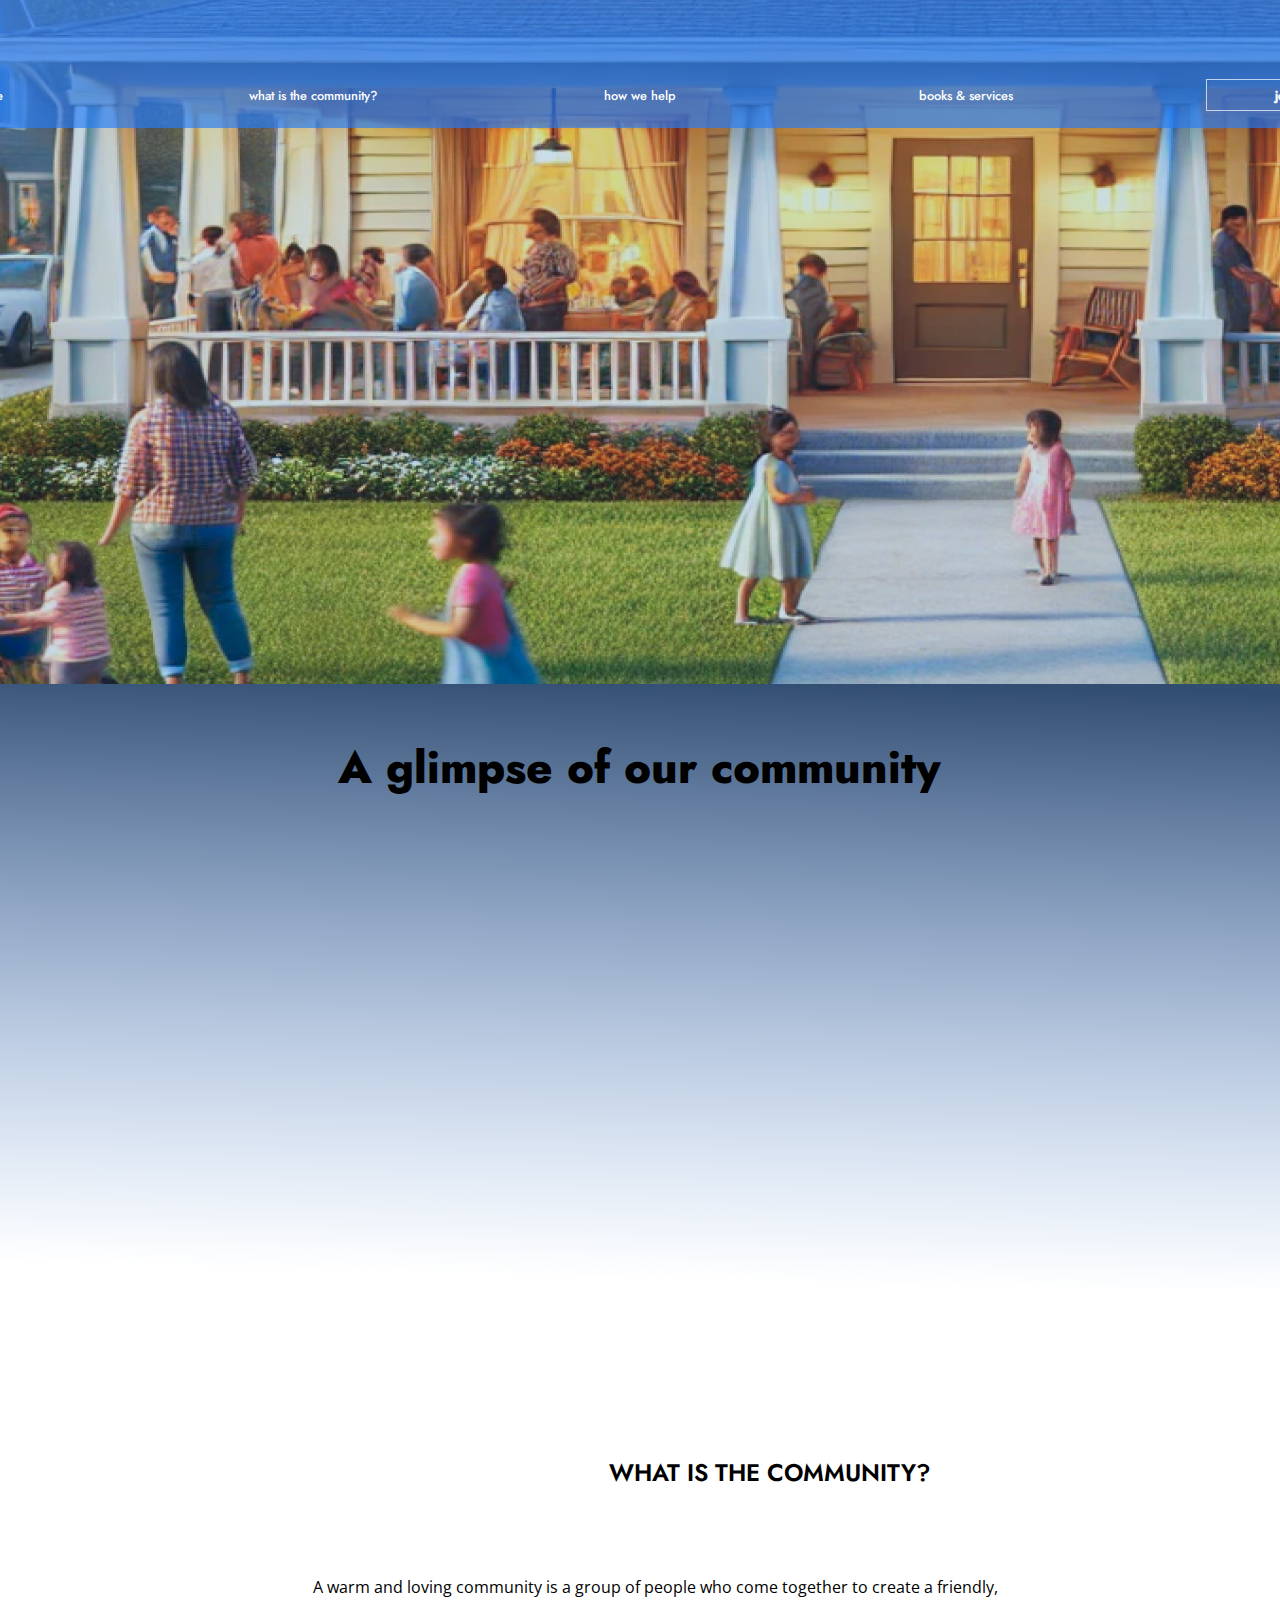
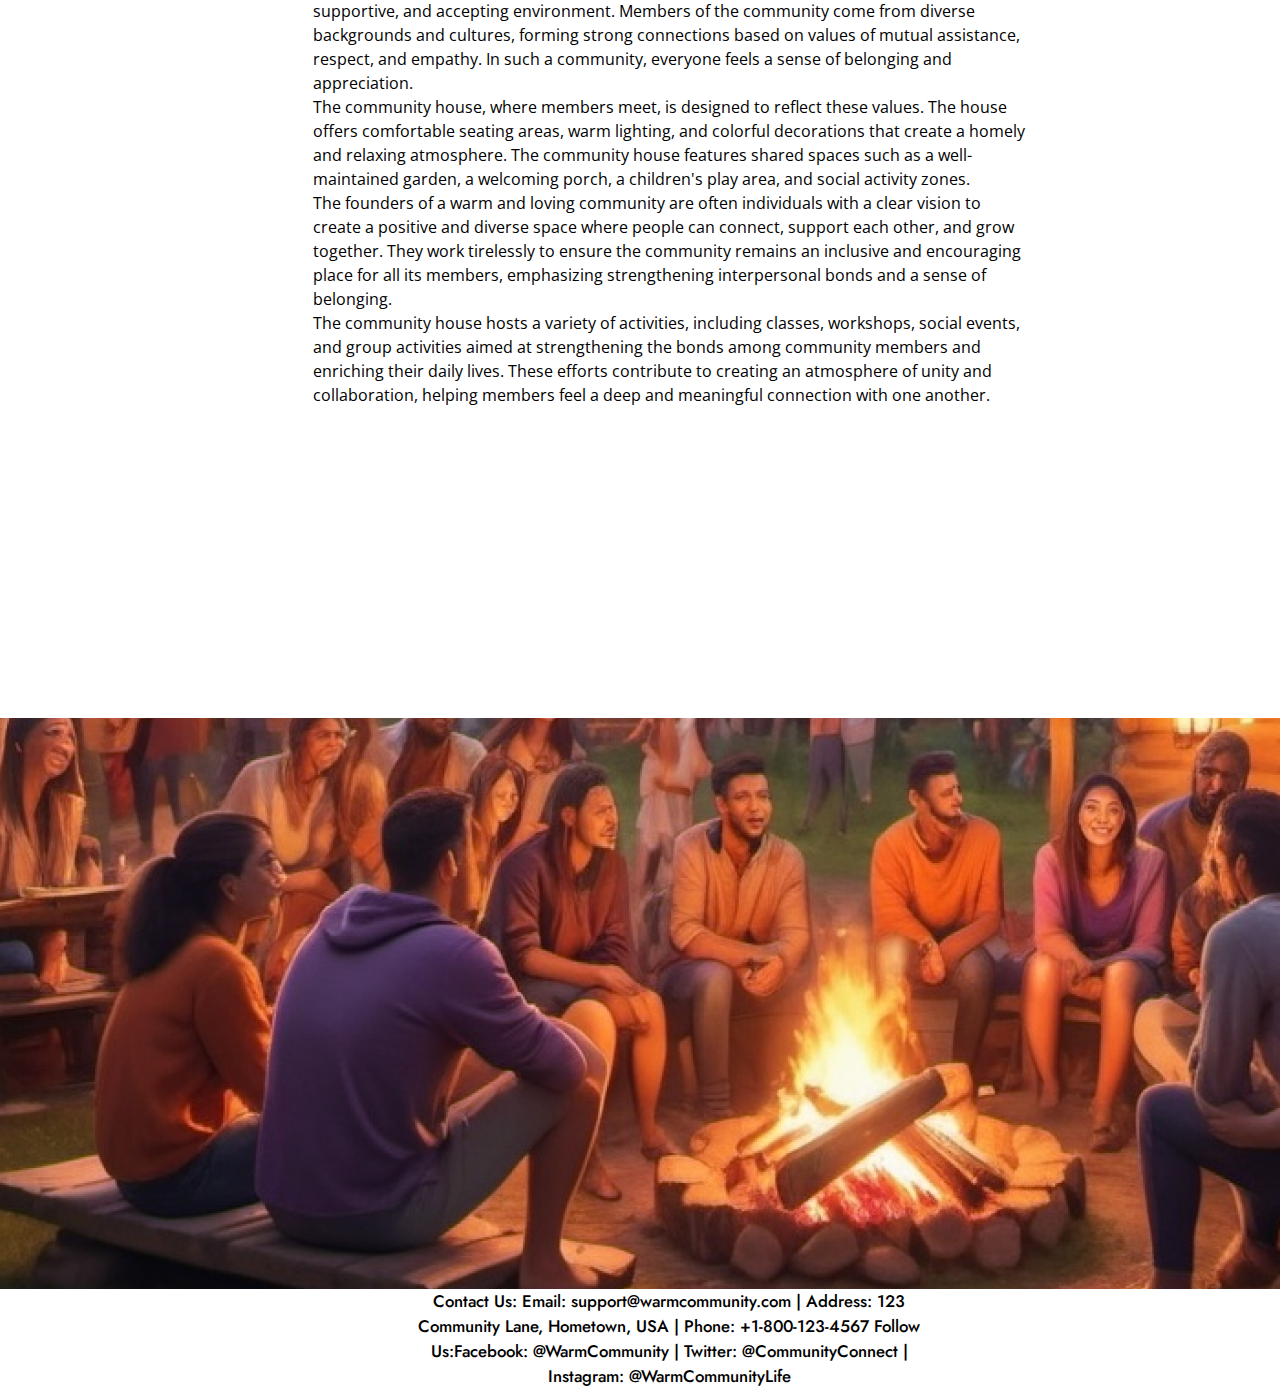
<file: component7.html>
<!DOCTYPE html>
<html>
  <head>
    <meta charset="utf-8" />
    <meta name="viewport" content="initial-scale=1, width=device-width" />

    <link rel="stylesheet" href="./global.css" />
    <link rel="stylesheet" href="./component7.css" />
    <link
      rel="stylesheet"
      href="https://fonts.googleapis.com/css2?family=Jost:wght@300;400;500;600;800;900&display=swap"
    />
    <link
      rel="stylesheet"
      href="https://fonts.googleapis.com/css2?family=Open Sans:wght@400&display=swap"
    />
  </head>
  <body>
    <div class="div7">
      <img class="inner" alt="" src="./public/rectangle-123.svg" />

      <img
        class="image-pq7upya-1721757405044-r-icon"
        alt=""
        src="./public/image-pq7upya-1721757405044-raw@2x.png"
      />

      <div class="container9">
        <div class="link13">
          <img
            class="flag-cornerstone-ball-cob-rtc-icon1"
            alt=""
            src="./public/01flagcornerstoneballcobrtclongshot1mw0035-enjpg1@2x.png"
          />
        </div>
      </div>
      <div class="container10">
        <div class="link13">
          <img
            class="flag-cornerstone-ball-cob-rtc-icon1"
            alt=""
            src="./public/20131115flaggatiievent1processingeventcobrtcwithreleaseslongshot1mw11559crop-enjpg1@2x.png"
          />

          <img
            class="aecd7-adc5-4bd0-bc7b-03ee81247-icon1"
            alt=""
            src="./public/323aecd7adc54bd0bc7b03ee81247594-11@2x.png"
          />
        </div>
      </div>
      <div class="container11">
        <div class="link13">
          <img
            class="flag-cornerstone-ball-cob-rtc-icon1"
            alt=""
            src="./public/newnonalt016jz8435crop-enjpg1@2x.png"
          />
        </div>
      </div>
      <div class="a-glimpse-of1">A glimpse of our community</div>
      <img
        class="dbba-c419-4517-ac93-daa322cde1-icon1"
        alt=""
        src="./public/9930dbbac4194517ac93daa322cde12d-2@2x.png"
      />

      <div class="heading-21">WHAT IS THE COMMUNITY?</div>
      <div class="a-warm-and-container2">
        <span class="a-warm-and-container3">
          <p class="a-warm-and1">
            A warm and loving community is a group of people who come together
            to create a friendly, supportive, and accepting environment. Members
            of the community come from diverse backgrounds and cultures, forming
            strong connections based on values of mutual assistance, respect,
            and empathy. In such a community, everyone feels a sense of
            belonging and appreciation.
          </p>
          <p class="a-warm-and1">
            The community house, where members meet, is designed to reflect
            these values. The house offers comfortable seating areas, warm
            lighting, and colorful decorations that create a homely and relaxing
            atmosphere. The community house features shared spaces such as a
            well-maintained garden, a welcoming porch, a children's play area,
            and social activity zones.
          </p>
          <p class="a-warm-and1">
            The founders of a warm and loving community are often individuals
            with a clear vision to create a positive and diverse space where
            people can connect, support each other, and grow together. They work
            tirelessly to ensure the community remains an inclusive and
            encouraging place for all its members, emphasizing strengthening
            interpersonal bonds and a sense of belonging.
          </p>
          <p class="a-warm-and1">
            The community house hosts a variety of activities, including
            classes, workshops, social events, and group activities aimed at
            strengthening the bonds among community members and enriching their
            daily lives. These efforts contribute to creating an atmosphere of
            unity and collaboration, helping members feel a deep and meaningful
            connection with one another.
          </p>
        </span>
      </div>
      <img class="child1" alt="" src="./public/rectangle-2.svg" />

      <div class="contact-us-email-container6">
        <span class="a-warm-and-container3">
          <p class="a-warm-and1">&nbsp;</p>
          <p class="contact-us-email4">
            Contact Us: Email: support@warmcommunity.com | Address: 123
            Community Lane, Hometown, USA | Phone: +1-800-123-4567 Follow
            Us:Facebook: @WarmCommunity | Twitter: @CommunityConnect |
            Instagram: @WarmCommunityLife
          </p>
          <p class="a-warm-and1">
            Warm Community © 2024 | All rights reserved. Unauthorized use of our
            content is prohibited.
          </p>
        </span>
      </div>
      <div class="home-parent2">
        <div class="home5" id="homeText">home</div>
        <div class="home5" id="whatIsThe">what is the community?</div>
        <div class="home5" id="howWeHelp">how we help</div>
        <div class="home5" id="booksServices">books & services</div>
        <div class="join-us-wrapper3">
          <div class="join-us14">join us</div>
        </div>
      </div>
    </div>

    <script>
      var homeText = document.getElementById("homeText");
      if (homeText) {
        homeText.addEventListener("click", function (e) {
          window.location.href = "./Component5.html";
        });
      }

      var whatIsThe = document.getElementById("whatIsThe");
      if (whatIsThe) {
        whatIsThe.addEventListener("click", function (e) {
          window.location.href = "./component7.html";
        });
      }

      var howWeHelp = document.getElementById("howWeHelp");
      if (howWeHelp) {
        howWeHelp.addEventListener("click", function (e) {
          window.location.href = "./component1.html";
        });
      }

      var booksServices = document.getElementById("booksServices");
      if (booksServices) {
        booksServices.addEventListener("click", function (e) {
          window.location.href = "./component2.html";
        });
      }
    </script>
  </body>
</html>
</file>
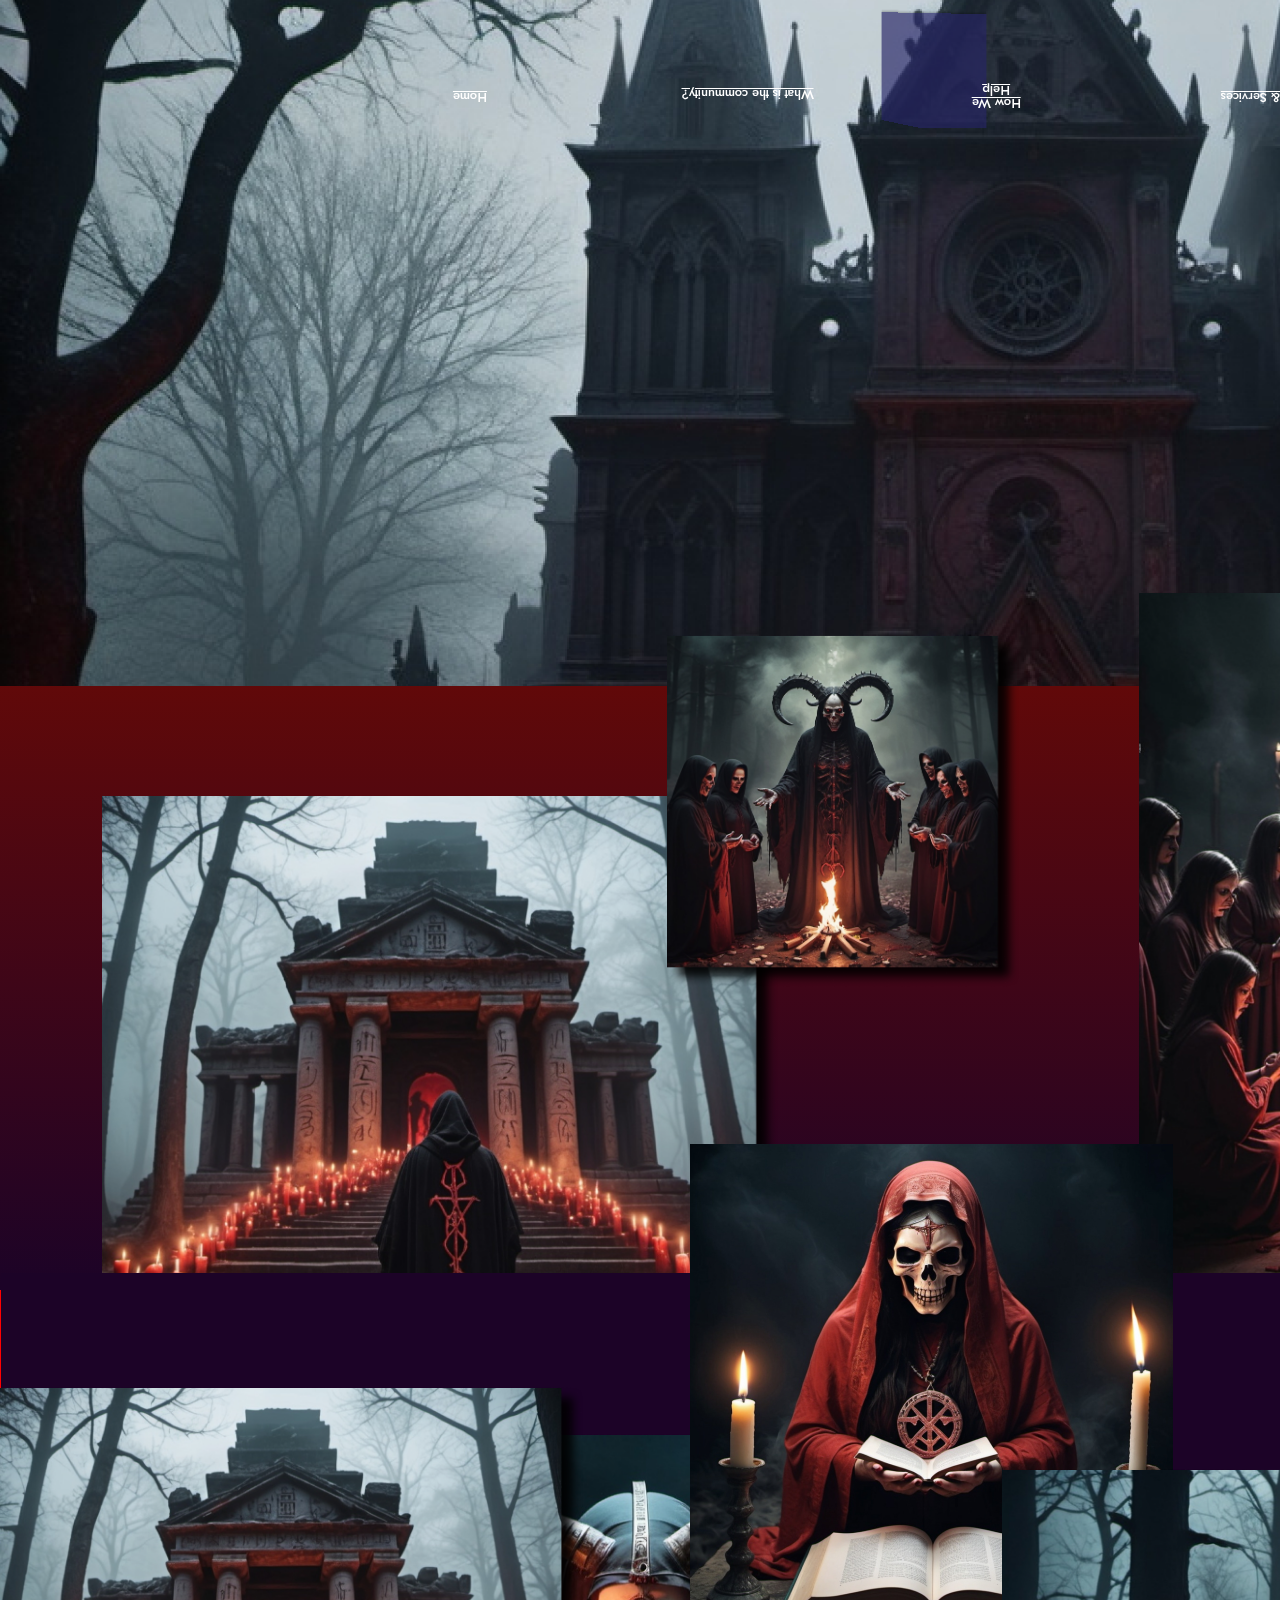
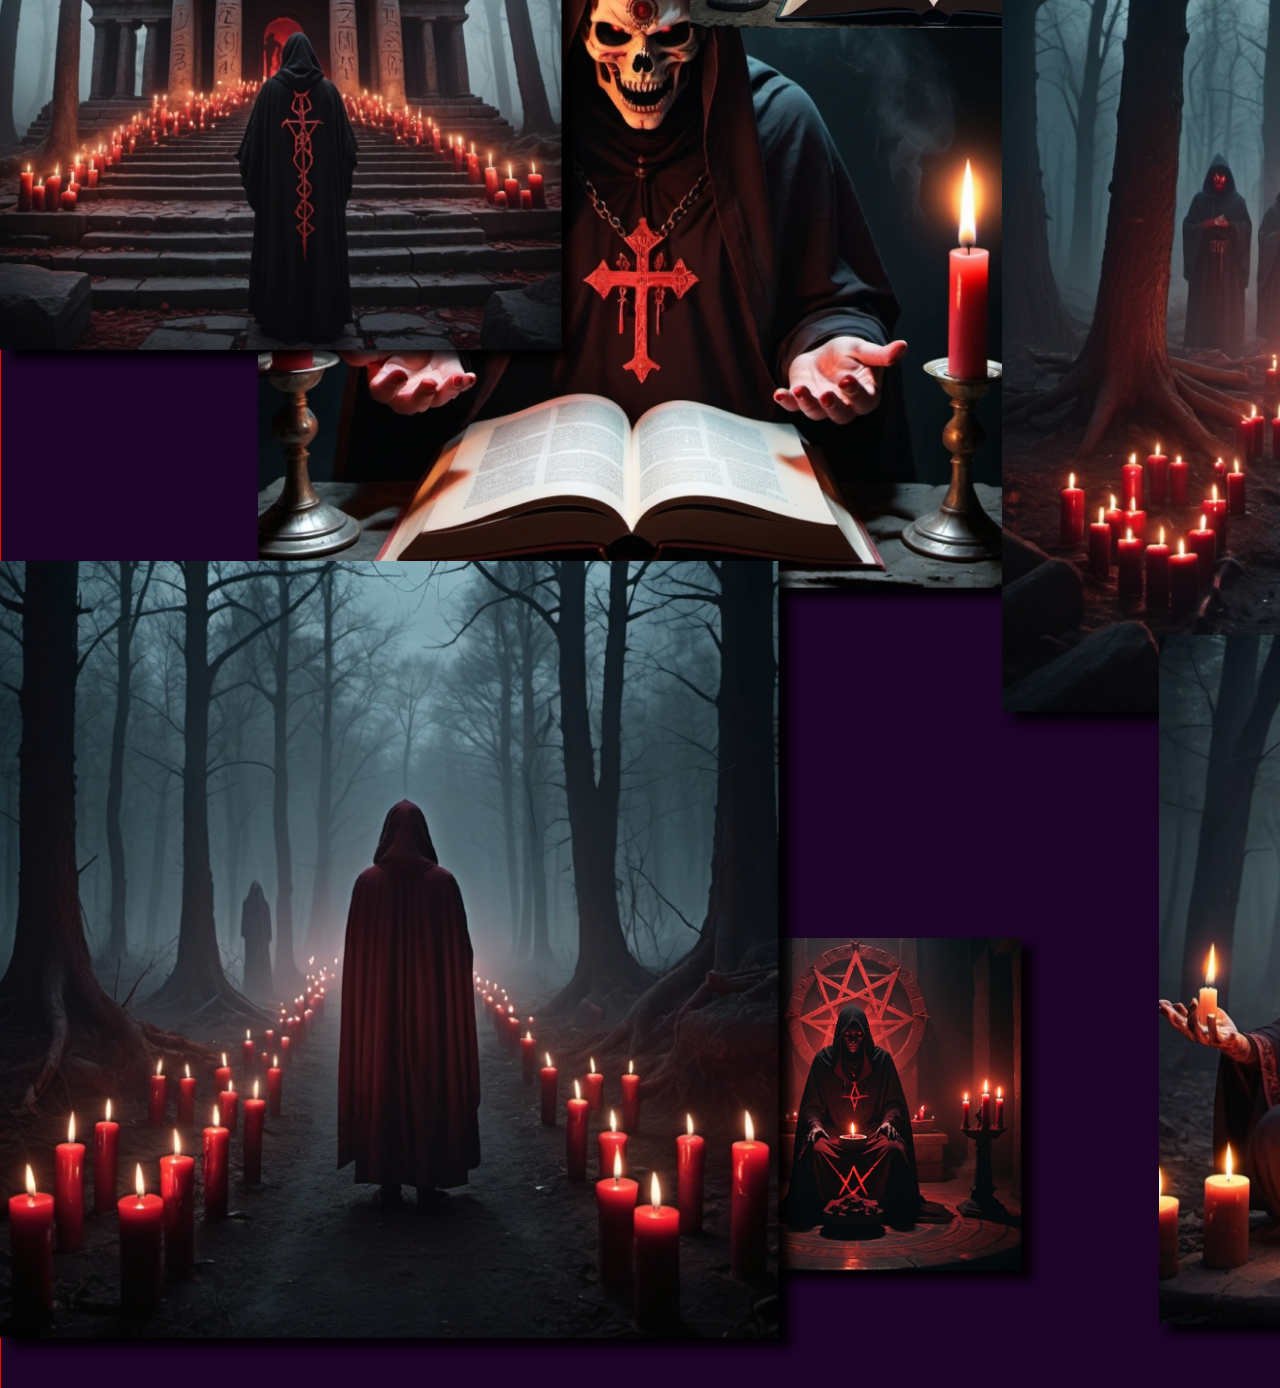
<file: component8.html>
<!DOCTYPE html>
<html>
  <head>
    <meta charset="utf-8" />
    <meta name="viewport" content="initial-scale=1, width=device-width" />

    <link rel="stylesheet" href="./global.css" />
    <link rel="stylesheet" href="./component8.css" />
    <link
      rel="stylesheet"
      href="https://fonts.googleapis.com/css2?family=Jost:wght@300;400;500;600;800;900&display=swap"
    />
    <link
      rel="stylesheet"
      href="https://fonts.googleapis.com/css2?family=Open Sans:wght@400&display=swap"
    />
  </head>
  <body>
    <div class="div6">
      <div class="frame43">
        <img class="frame-icon8" alt="" src="./public/frame12@2x.png" />
      </div>
      <img class="frame-icon9" alt="" src="./public/frame6.svg" />

      <div class="frame44">
        <div class="frame44">
          <img
            class="openart-image-dr96t8b6-1722126-icon"
            alt=""
            src="./public/openartimage-dr96t8b6-1722126097469-raw@2x.png"
          />
        </div>
        <div class="frame46">
          <img
            class="openart-image-btrzgzrg-1722126-icon"
            alt=""
            src="./public/openartimage-btrzgzrg-1722126973782-raw@2x.png"
          />
        </div>
      </div>
      <div class="frame47">
        <img class="frame-icon10" alt="" src="./public/frame14.svg" />

        <div class="frame48">
          <img
            class="openart-image-a2jt-m0f-1722126-icon"
            alt=""
            src="./public/openartimage-a2jt-m0f-1722126097460-raw-1@2x.png"
          />
        </div>
        <div class="frame49">
          <img
            class="openart-image-wfs-vz-1722126-icon"
            alt=""
            src="./public/openartimage---wfs-vz-1722126115051-raw@2x.png"
          />
        </div>
        <div class="frame50">
          <img
            class="openart-image-dpgkiwpr-1722125-icon"
            alt=""
            src="./public/openartimage-dpgkiwpr-1722125975619-raw@2x.png"
          />
        </div>
      </div>
      <div class="frame51">
        <div class="frame52">
          <div class="frame53">
            <div class="frame-child10"></div>
          </div>
        </div>
        <div class="frame54">
          <img
            class="openart-image-4yedrte1-1722126-icon"
            alt=""
            src="./public/openartimage-4yedrte1-1722126956693-raw@2x.png"
          />
        </div>
        <div class="frame55">
          <img
            class="openart-image-a2jt-m0f-1722126-icon1"
            alt=""
            src="./public/openartimage-a2jt-m0f-1722126097460-raw@2x.png"
          />
        </div>
        <div class="frame56">
          <img
            class="openart-image-bjm3gheu-1722126-icon"
            alt=""
            src="./public/openartimage-bjm3gheu-1722126956731-raw@2x.png"
          />
        </div>
      </div>
      <div class="frame57">
        <div class="frame58">
          <img
            class="openart-image-idvll0hj-1722125-icon"
            alt=""
            src="./public/openartimage-idvll0hj-1722125975756-raw@2x.png"
          />
        </div>
        <div class="frame59">
          <img
            class="openart-image-h1ointgx-1722127-icon"
            alt=""
            src="./public/openartimage-h1ointgx-1722127002330-raw@2x.png"
          />
        </div>
      </div>
      <div class="frame60">
        <div class="frame61">
          <img
            class="openart-image-cwdnewaa-1722125-icon"
            alt=""
            src="./public/openartimage-cwdnewaa-1722125992479-raw@2x.png"
          />
        </div>
        <div class="frame62">
          <div class="frame63">
            <img
              class="openart-image-80m2qa00-1722127-icon"
              alt=""
              src="./public/openartimage-80m2qa00-1722127002326-raw@2x.png"
            />
          </div>
          <div class="frame64">
            <img
              class="openart-image-bfwztcam-1722127-icon"
              alt=""
              src="./public/openartimage-bfwztcam-1722127019328-raw@2x.png"
            />
          </div>
        </div>
      </div>
      <div class="container8">
        <div class="item-link9" id="itemLink">Home</div>
        <div class="item-link10" id="itemLink1">Books & Services</div>
        <div class="item-link11" id="itemLink2">How We Help</div>
        <div class="item-link12" id="itemLink3">What is the community?</div>
      </div>
    </div>

    <script>
      var itemLink = document.getElementById("itemLink");
      if (itemLink) {
        itemLink.addEventListener("click", function (e) {
          window.location.href = "./component6.html";
        });
      }

      var itemLink1 = document.getElementById("itemLink1");
      if (itemLink1) {
        itemLink1.addEventListener("click", function (e) {
          window.location.href = "./component5.html";
        });
      }

      var itemLink2 = document.getElementById("itemLink2");
      if (itemLink2) {
        itemLink2.addEventListener("click", function (e) {
          window.location.href = "component4.html";
        });
      }

      var itemLink3 = document.getElementById("itemLink3");
      if (itemLink3) {
        itemLink3.addEventListener("click", function (e) {
          window.location.href = "./component8.html";
        });
      }
    </script>
  </body>
</html>
</file>
<file: global.css>
body {
  margin: 0;
  line-height: normal;
}

:root {
  /* fonts */
  --font-open-sans: "Open Sans";
  --font-jost: Jost;

  /* font sizes */
  --font-size-base: 16px;
  --font-size-5xl: 24px;
  --font-size-smi-8: 12.8px;
  --font-size-xs-5: 11.5px;
  --font-size-109xl: 128px;
  --font-size-200xl: 219px;
  --font-size-base-8: 16.8px;
  --font-size-46xl: 65px;
  --font-size-53xl: 72px;
  --font-size-7xl: 26px;
  --font-size-35xl: 54px;
  --font-size-31xl: 50px;
  --font-size-45xl: 64px;

  /* Colors */
  --color-gray-100: #fffefe;
  --color-gray-200: #1c0327;
  --color-gray-300: rgba(255, 255, 255, 0.7);
  --color-white: #fff;
  --color-darkgray: #999;
  --color-maroon-100: #590606;
  --color-maroon-200: #5c0011;
  --color-black: #000;
  --color-royalblue: rgba(35, 124, 251, 0.66);

  /* Gaps */
  --gap-136xl: 155px;

  /* Paddings */
  --padding-5xs: 8px;

  /* Border radiuses */
  --br-9xs: 4px;
  --br-34xl: 53px;
}
</file>
<file: component2.css>
.openart-image-1boinv2c-1721757-icon {
  position: absolute;
  top: 0;
  left: 5px;
  width: 1873px;
  height: 688px;
  object-fit: cover;
}
.r-1 {
  position: absolute;
  top: 0;
  left: 0;
  width: 1878px;
  height: 688px;
}
.frame-child1,
.frame-child2 {
  position: absolute;
  top: 0;
  left: 5px;
  width: 1873px;
  height: 128px;
}
.frame-child2 {
  top: 686px;
  left: 6px;
  height: 604px;
}
.services,
.we-provide-personalized {
  position: absolute;
  display: flex;
  align-items: center;
}
.we-provide-personalized {
  top: 767px;
  left: 844px;
  line-height: 35px;
  width: 835px;
  height: 422px;
}
.services {
  top: 873px;
  right: 433px;
  font-size: var(--font-size-53xl);
  line-height: 20.8px;
  font-weight: 800;
  font-family: var(--font-jost);
  color: var(--color-black);
  width: 990px;
  height: 135px;
}
.frame-icon2,
.frame15 {
  position: absolute;
  top: 0;
  overflow: hidden;
}
.frame15 {
  left: -5px;
  width: 1879px;
  height: 1290px;
  font-family: var(--font-open-sans);
}
.frame-icon2 {
  left: 0;
  width: 1895px;
  height: 1510px;
}
.frame-icon3,
.frame-icon4,
.frame-icon5,
.frame18 {
  position: absolute;
  top: 39px;
  left: 0;
  width: 1918px;
  height: 1479px;
  overflow: hidden;
}
.frame-icon4,
.frame-icon5,
.frame18 {
  top: 70px;
  width: 1895px;
  height: 1469px;
}
.frame-icon5,
.frame18 {
  top: 105px;
  width: 1880px;
  height: 1434px;
}
.frame18 {
  top: 1422px;
  background-color: var(--color-white);
  width: 1895px;
  height: 117px;
}
.welcome-to-our {
  width: 900px;
  position: relative;
  line-height: 35px;
  display: flex;
  align-items: center;
  height: 544px;
  flex-shrink: 0;
}
.frame19 {
  position: absolute;
  top: 474px;
  left: 0;
  width: 1766px;
  overflow: hidden;
  display: flex;
  flex-direction: column;
  align-items: flex-end;
  justify-content: center;
  font-family: var(--font-open-sans);
}
.books {
  width: 990px;
  position: relative;
  line-height: 20.8px;
  font-weight: 800;
  display: flex;
  align-items: center;
  height: 135px;
  flex-shrink: 0;
}
.frame20 {
  position: absolute;
  top: 299px;
  left: 0;
  width: 1856px;
  overflow: hidden;
  display: flex;
  flex-direction: column;
  align-items: flex-end;
  justify-content: center;
  font-size: var(--font-size-53xl);
}
.blank-line2 {
  margin: 0;
}
.contact-us-email1 {
  margin: 0;
  white-space: pre-wrap;
}
.contact-us-email-container1 {
  align-self: stretch;
  position: relative;
  line-height: 25px;
  font-weight: 500;
}
.frame21 {
  position: absolute;
  top: 1441px;
  left: calc(50% - 958.5px);
  width: 1881px;
  overflow: hidden;
  display: flex;
  flex-direction: column;
  align-items: flex-end;
  justify-content: flex-start;
  padding: 0 15px;
  box-sizing: border-box;
  text-align: center;
  font-size: var(--font-size-base-8);
}
.frame17 {
  align-self: stretch;
  position: relative;
  height: 1539px;
  overflow: hidden;
  flex-shrink: 0;
}
.frame16 {
  position: absolute;
  top: 1449px;
  left: -5px;
  width: 1919px;
  overflow: hidden;
  display: flex;
  flex-direction: column;
  align-items: flex-end;
  justify-content: center;
  color: var(--color-black);
}
.home2,
.join-us11 {
  position: relative;
  line-height: 13px;
  font-weight: 500;
}
.home2 {
  flex: 1;
  cursor: pointer;
}
.join-us11 {
  -webkit-text-stroke: 1px rgba(255, 255, 255, 0.7);
}
.home-container,
.join-us-frame {
  display: flex;
  align-items: center;
  justify-content: center;
}
.join-us-frame {
  flex: 1;
  border: 1px solid var(--color-gray-300);
  box-sizing: border-box;
  height: 32px;
  flex-direction: column;
  cursor: pointer;
}
.home-container {
  position: absolute;
  top: 79px;
  left: calc(50% - 738.5px);
  width: 1478px;
  flex-direction: row;
  gap: var(--gap-136xl);
  text-align: center;
  font-size: var(--font-size-smi-8);
}
.div3 {
  width: 100%;
  position: relative;
  background: linear-gradient(#fff, #fff), #fff;
  height: 2988px;
  overflow-y: auto;
  text-align: left;
  font-size: var(--font-size-7xl);
  color: var(--color-white);
  font-family: var(--font-jost);
}
</file>
<file: Component2.css>
.frame-item {
  position: absolute;
  top: 0;
  left: calc(50% - 604.75px);
  width: 1209.5px;
  height: 266.1px;
  cursor: pointer;
}
.blank-line {
  margin-block-start: 0;
  margin-block-end: 10px;
  font-size: 10px;
}
.click-here {
  font-size: 100px;
}
.and-unlock-the,
.click-here {
  margin-block-start: 0;
  margin-block-end: 10px;
}
.and-join-us {
  margin: 0;
}
.click-here-and-container1 {
  width: 100%;
}
.click-here-and-container {
  position: absolute;
  top: 0;
  left: calc(50% - 431.65px);
  line-height: 54px;
  font-weight: 500;
  display: flex;
  align-items: center;
  width: 863px;
  height: 211px;
  cursor: pointer;
}
.vector-parent {
  width: 1209.5px;
  position: relative;
  height: 266.1px;
  cursor: pointer;
}
.frame10 {
  width: 1625.4px;
  overflow: hidden;
  display: flex;
  flex-direction: column;
  align-items: flex-end;
  justify-content: center;
  cursor: pointer;
}
.frame9,
.i-am-accepting {
  width: 2043px;
  flex-shrink: 0;
  display: flex;
}
.i-am-accepting {
  position: relative;
  font-size: var(--font-size-base);
  line-height: 61px;
  font-weight: 500;
  color: var(--color-black);
  align-items: center;
  justify-content: center;
  height: 29px;
}
.frame9 {
  height: 338px;
  overflow: hidden;
  flex-direction: column;
  align-items: flex-start;
  justify-content: flex-start;
  gap: 42px;
}
.contact-us-email {
  margin: 0;
  white-space: pre-wrap;
}
.contact-us-email-container {
  align-self: stretch;
  position: relative;
  line-height: 25px;
  font-weight: 500;
}
.frame11,
.frame8 {
  overflow: hidden;
  display: flex;
  flex-direction: column;
  justify-content: flex-start;
}
.frame11 {
  width: 1975px;
  height: 98px;
  flex-shrink: 0;
  align-items: flex-end;
  padding: 1px 22px;
  box-sizing: border-box;
  position: undefined;
  margin-left: 0;
  font-size: var(--font-size-base-8);
  color: var(--color-black);
}
.frame8 {
  position: absolute;
  top: 2401px;
  left: -85px;
  width: 2043px;
  height: 587px;
  align-items: flex-start;
  gap: 151px;
  font-size: var(--font-size-46xl);
}
.home,
.join-us1 {
  position: relative;
  line-height: 13px;
  font-weight: 500;
}
.home {
  flex: 1;
  cursor: pointer;
}
.join-us1 {
  -webkit-text-stroke: 1px rgba(255, 255, 255, 0.7);
}
.home-parent,
.join-us-wrapper {
  display: flex;
  align-items: center;
  justify-content: center;
}
.join-us-wrapper {
  flex: 1;
  border: 1px solid var(--color-gray-300);
  box-sizing: border-box;
  height: 32px;
  flex-direction: column;
}
.home-parent {
  position: absolute;
  top: 79px;
  left: calc(50% - 738.5px);
  width: 1478px;
  flex-direction: row;
  gap: var(--gap-136xl);
}
.frame12,
.step-into-our {
  position: absolute;
  height: 632px;
}
.step-into-our {
  top: 0;
  left: 652px;
  line-height: 61px;
  font-weight: 500;
  display: flex;
  align-items: center;
  justify-content: center;
  width: 703px;
}
.frame12 {
  top: 1573px;
  left: -85px;
  width: 1355px;
  overflow: hidden;
  font-size: 32.8px;
  color: var(--color-black);
}
.openart-image-hjmwfblo-1721757-icon {
  position: absolute;
  top: 0;
  left: 0;
  width: 1879px;
  height: 686px;
  object-fit: cover;
}
.frame-inner {
  position: absolute;
  top: 0;
  left: 0;
  width: 1878px;
  height: 128px;
}
.container7,
.rectangle-icon {
  position: absolute;
  top: 81px;
  left: 5px;
  width: 1815px;
  height: 38px;
}
.rectangle-icon {
  top: 686px;
  left: 6px;
  width: 1873px;
  height: 604px;
}
.join-us2,
.join-us3,
.join-us4,
.join-us5,
.join-us6,
.join-us7,
.join-us8,
.join-us9 {
  position: absolute;
  top: 743px;
  left: calc(50% - 305.5px);
  line-height: 61px;
  font-weight: 500;
  display: flex;
  align-items: center;
  justify-content: center;
  width: 636px;
  height: 55px;
}
.join-us3,
.join-us4,
.join-us5,
.join-us6,
.join-us7,
.join-us8,
.join-us9 {
  top: 667px;
}
.join-us4,
.join-us5,
.join-us6,
.join-us7,
.join-us8,
.join-us9 {
  top: 832px;
}
.join-us5,
.join-us6,
.join-us7,
.join-us8,
.join-us9 {
  top: 924px;
}
.join-us6,
.join-us7,
.join-us8,
.join-us9 {
  top: 1018px;
}
.join-us7,
.join-us8,
.join-us9 {
  top: 1112px;
}
.join-us8,
.join-us9 {
  top: 1185px;
}
.join-us9 {
  top: 1262px;
}
.frame13,
.frame14 {
  position: absolute;
  top: 0;
  left: 80px;
  width: 1879px;
  height: 1443px;
  overflow: hidden;
}
.frame13 {
  left: -85px;
  width: 1959px;
  font-size: var(--font-size-200xl);
  color: var(--color-maroon-100);
}
.join-us-container {
  flex: 1;
  border: 1px solid var(--color-gray-300);
  box-sizing: border-box;
  height: 32px;
  display: flex;
  flex-direction: column;
  align-items: center;
  justify-content: center;
  cursor: pointer;
}
.div2 {
  width: 100%;
  position: relative;
  background: linear-gradient(#fff, #fff), #fff;
  border: 1px solid var(--color-black);
  box-sizing: border-box;
  height: 2988px;
  overflow-y: auto;
  text-align: center;
  font-size: var(--font-size-smi-8);
  color: var(--color-white);
  font-family: var(--font-jost);
}
</file>
<file: component4.css>
.frame-icon {
  position: absolute;
  top: 686px;
  left: -8px;
  width: 1881px;
  height: 605px;
  overflow: hidden;
}
.frame-child {
  position: absolute;
  top: 0;
  left: 4px;
  background-color: var(--color-gray-200);
  width: 1877px;
  height: 1719px;
}
.frame,
.frame-icon1,
.item {
  position: absolute;
  left: -8px;
}
.frame {
  top: 1269px;
  width: 1881px;
  height: 1719px;
  overflow: hidden;
}
.frame-icon1,
.item {
  top: 0;
}
.frame-icon1 {
  width: 1881px;
  height: 686px;
  overflow: hidden;
  object-fit: cover;
}
.item {
  width: 1873px;
  height: 128px;
}
.item-link5,
.item-link6,
.item-link7,
.item-link8 {
  position: absolute;
  top: 28px;
  left: calc(50% - 502.4px);
  text-decoration: underline;
  line-height: 13px;
  font-weight: 500;
  display: flex;
  align-items: center;
  justify-content: center;
  width: 34.1px;
  height: 13px;
  transform: rotate(180deg);
  transform-origin: 0 0;
  cursor: pointer;
}
.item-link6,
.item-link7,
.item-link8 {
  left: calc(50% + 328.6px);
  width: 98.3px;
}
.item-link7,
.item-link8 {
  left: calc(50% + 46.2px);
  width: 79.7px;
  transform: rotate(-180deg);
}
.item-link8 {
  top: 24px;
  left: calc(50% - 169.5px);
  width: 145px;
  height: 11px;
}
.container6 {
  position: absolute;
  top: 0;
  left: 82px;
  width: 1815px;
  height: 38px;
}
.frame1,
.thalzor-nethul {
  font-size: var(--font-size-smi-8);
}
.frame1 {
  position: absolute;
  top: 81px;
  left: -8px;
  width: 1889px;
  height: 38px;
  overflow: hidden;
  color: var(--color-white);
}
.thalzor-nethul {
  margin: 0;
}
.erzalith-morthan-vexnath {
  margin: 0;
}
.thalzor-nethul-erzalith-container1 {
  width: 100%;
}
.thalzor-nethul-erzalith-container {
  position: absolute;
  top: 0;
  left: 304px;
  letter-spacing: 0.14em;
  line-height: 33px;
  font-weight: 500;
  display: flex;
  align-items: center;
  width: 1302px;
  height: 1100px;
}
.frame2 {
  position: absolute;
  top: 524px;
  left: -8px;
  width: 1606px;
  height: 1100px;
  overflow: hidden;
  color: #035816;
}
.thalzor-nethul-erzalith-container2 {
  position: absolute;
  top: 0;
  left: 304px;
  letter-spacing: 0.6em;
  line-height: 18px;
  font-weight: 500;
  display: flex;
  align-items: center;
  width: 1302px;
  height: 1100px;
}
.frame3 {
  position: absolute;
  top: 611px;
  left: -203px;
  width: 1606px;
  height: 1100px;
  overflow: hidden;
  color: #02353a;
}
.thalzor-nethul-erzalith-container4 {
  position: absolute;
  top: 0;
  left: 291px;
  letter-spacing: -0.14em;
  line-height: 21px;
  font-weight: 500;
  display: flex;
  align-items: center;
  width: 1302px;
  height: 1100px;
}
.frame4 {
  position: absolute;
  top: 1237px;
  left: 66px;
  width: 1593px;
  height: 1100px;
  overflow: hidden;
  color: #420e5b;
}
.thalzor-nethul-erzalith-container6 {
  position: absolute;
  top: 0;
  left: 1754px;
  line-height: 18px;
  font-weight: 500;
  display: flex;
  align-items: center;
  width: 1560px;
  height: 1100px;
  transform: rotate(180deg);
  transform-origin: 0 0;
}
.frame5,
.istockphoto-1030998560-640-adp {
  position: absolute;
  top: 212px;
  left: 500px;
  width: 640px;
  height: 360px;
}
.frame5 {
  top: 992px;
  left: 131px;
  width: 1754px;
  height: 1100px;
  overflow: hidden;
}
.thalzor-nethul-erzalith-container8 {
  position: absolute;
  top: 0;
  left: 1746px;
  letter-spacing: 0.45em;
  line-height: 27px;
  font-weight: 500;
  display: flex;
  align-items: center;
  width: 1560px;
  height: 1100px;
  transform: rotate(180deg);
  transform-origin: 0 0;
}
.frame6 {
  position: absolute;
  top: 1883px;
  left: 0;
  width: 1746px;
  height: 1100px;
  overflow: hidden;
}
.openart-image-yv7fe8ie-1722125-icon {
  position: absolute;
  top: 0;
  left: 670px;
  width: 545px;
  height: 545px;
  object-fit: cover;
}
.frame7 {
  position: absolute;
  top: 2160px;
  left: -8px;
  width: 1215px;
  height: 545px;
  overflow: hidden;
}
.div1 {
  width: 100%;
  position: relative;
  background: linear-gradient(red, red), red;
  height: 2988px;
  overflow-y: auto;
  text-align: center;
  font-size: var(--font-size-109xl);
  color: var(--color-maroon-200);
  font-family: var(--font-jost);
}
</file>
<file: component5.css>
@keyframes flip-horizontal-bottom {
  0% {
    transform: rotateX(0);
  }
  to {
    transform: rotateX(-180deg);
  }
}
@keyframes scale-down-center {
  0% {
    -webkit-transform: scale(1);
    transform: scale(1);
  }
  to {
    -webkit-transform: scale(0.5);
    transform: scale(0.5);
  }
}
.frame-icon13 {
  position: absolute;
  top: 0;
  left: -5px;
  width: 1878px;
  height: 688px;
  overflow: hidden;
  object-fit: cover;
}
.frame-icon14 {
  top: 686px;
  width: 1879px;
  height: 604px;
}
.frame-icon14,
.frame-icon15,
.frame72 {
  position: absolute;
  left: 0;
  overflow: hidden;
}
.frame72 {
  top: 1270px;
  background-color: var(--color-gray-200);
  width: 1873px;
  height: 1720px;
}
.frame-icon15 {
  top: 0;
  width: 1875px;
  height: 128px;
}
.phganoth-vernal-shath {
  position: absolute;
  top: 11.8px;
  left: 989.1px;
  letter-spacing: 3.65em;
  line-height: 34px;
  font-weight: 500;
  display: flex;
  align-items: center;
  justify-content: center;
  width: 785.9px;
  height: 2384.4px;
  transform: rotate(-0.9deg);
  transform-origin: 0 0;
}
.frame-icon16,
.frame73 {
  position: absolute;
  left: 0;
  overflow: hidden;
}
.frame73 {
  top: 574px;
  width: 1775px;
  height: 2384.4px;
  opacity: 1;
}
.frame73.animate {
  animation: 1s ease 0s 1 normal forwards flip-horizontal-bottom;
}
.frame-icon16 {
  top: 839px;
  width: 1113.9px;
  height: 1360px;
}
.frame-icon17,
.frame-icon18,
.frame-icon19 {
  position: absolute;
  top: 867.6px;
  left: 0;
  width: 1033.3px;
  height: 1247px;
  overflow: hidden;
}
.frame-icon18,
.frame-icon19 {
  top: 894.6px;
  width: 1014px;
  height: 1246px;
}
.frame-icon19 {
  top: 917.6px;
  width: 988px;
}
.xalthru-nethul-vrax {
  margin: 0;
}
.xalthru-nethul-vrax-container1 {
  width: 100%;
}
.xalthru-nethul-vrax-container {
  position: absolute;
  top: 0;
  left: 283.5px;
  line-height: 18px;
  font-weight: 500;
  display: flex;
  align-items: center;
  width: 586.5px;
  height: 757.5px;
  transform: rotate(12.1deg);
  transform-origin: 0 0;
}
.frame71,
.frame74 {
  position: absolute;
  overflow: hidden;
}
.frame74 {
  top: 1147px;
  left: 0;
  width: 711.5px;
  height: 757.5px;
  opacity: 1;
  font-size: var(--font-size-45xl);
  color: #560000;
}
.frame74.animate {
  animation: 1s ease 0s 1 normal forwards scale-down-center;
}
.frame71 {
  top: 0;
  left: -5px;
  width: 1886px;
  height: 2990px;
}
.item-link21,
.item-link22,
.item-link23,
.item-link24 {
  position: absolute;
  top: 28px;
  left: calc(50% - 502.4px);
  text-decoration: underline;
  line-height: 13px;
  font-weight: 500;
  display: flex;
  align-items: center;
  justify-content: center;
  width: 34.1px;
  height: 13px;
  transform: rotate(180deg);
  transform-origin: 0 0;
  cursor: pointer;
}
.item-link22,
.item-link23,
.item-link24 {
  left: calc(50% + 328.6px);
  width: 98.3px;
}
.item-link23,
.item-link24 {
  left: calc(50% + 46.2px);
  width: 79.7px;
  transform: rotate(-180deg);
}
.item-link24 {
  top: 24px;
  left: calc(50% - 169.5px);
  width: 145px;
  height: 11px;
}
.container14 {
  position: absolute;
  top: 82px;
  left: 76px;
  width: 1815px;
  height: 38px;
  font-size: var(--font-size-smi-8);
  color: var(--color-white);
}
.div9 {
  width: 100%;
  position: relative;
  background: linear-gradient(#fff, #fff), #fff;
  height: 2988px;
  overflow-y: auto;
  text-align: center;
  font-size: 85.8px;
  color: #ff1818;
  font-family: var(--font-jost);
}
</file>
<file: component6.css>
.child2,
.frame-icon11 {
  position: absolute;
  top: 0;
}
.frame-icon11 {
  left: -6px;
  width: 1885px;
  height: 684px;
  overflow: hidden;
  object-fit: cover;
}
.child2 {
  left: 0;
  width: 1873px;
  height: 128px;
}
.item-link13,
.item-link14 {
  position: absolute;
  top: 15px;
  left: calc(50% - 149.4px);
  text-decoration: underline;
  line-height: 13px;
  font-weight: 500;
  display: flex;
  align-items: center;
  justify-content: center;
  width: 34.1px;
  height: 13px;
  transform: rotate(180deg);
  transform-origin: 0 0;
  cursor: pointer;
}
.item-link14 {
  top: 11px;
  left: calc(50% + 183.5px);
  width: 145px;
  height: 11px;
  transform: rotate(-180deg);
}
.frame66 {
  position: absolute;
  top: 13px;
  left: 371px;
  width: 367px;
  height: 15px;
  overflow: hidden;
}
.item-link15 {
  top: 13px;
  left: calc(50% + 181.05px);
  text-decoration: underline;
  line-height: 13px;
  font-weight: 500;
  display: flex;
  align-items: center;
  justify-content: center;
  width: 98.3px;
  transform: rotate(180deg);
  transform-origin: 0 0;
  cursor: pointer;
}
.frame67,
.item-link15,
.item-link16 {
  position: absolute;
  height: 13px;
}
.item-link16 {
  top: 13px;
  left: calc(50% - 101.35px);
  text-decoration: underline;
  line-height: 13px;
  font-weight: 500;
  display: flex;
  align-items: center;
  justify-content: center;
  width: 79.7px;
  transform: rotate(-180deg);
  transform-origin: 0 0;
  cursor: pointer;
}
.frame67 {
  top: 15px;
  left: 874px;
  width: 362.1px;
  overflow: hidden;
}
.container12,
.container13 {
  width: 1815px;
  position: relative;
  height: 38px;
}
.container13 {
  margin-top: -38px;
}
.frame-icon12,
.frame65,
.frame70 {
  position: absolute;
  overflow: hidden;
}
.frame65 {
  top: 81px;
  left: -8px;
  width: 1889px;
  height: 38px;
  display: flex;
  flex-direction: column;
  align-items: flex-start;
  justify-content: flex-end;
  padding: 0 0 0 74px;
  box-sizing: border-box;
}
.frame-icon12,
.frame70 {
  left: -1px;
}
.frame70 {
  top: 1267px;
  background-color: var(--color-gray-200);
  width: 1874px;
  height: 1657px;
}
.frame-icon12 {
  top: 1525px;
  width: 1875px;
  height: 1463px;
  object-fit: cover;
}
.child3 {
  position: absolute;
  top: 684px;
  left: 0;
  width: 1873px;
  height: 604px;
}
.thal-emorth-xal {
  margin: 0;
}
.thal-emorth-xal-container1 {
  width: 100%;
}
.thal-emorth-xal-container {
  position: absolute;
  top: 476px;
  left: 50px;
  font-size: var(--font-size-45xl);
  line-height: 13px;
  font-weight: 500;
  color: #8c0404;
  display: flex;
  align-items: center;
  width: 1773px;
  height: 1248px;
}
.div8 {
  width: 100%;
  position: relative;
  background: linear-gradient(#fff, #fff), #fff;
  height: 2988px;
  overflow-y: auto;
  text-align: center;
  font-size: var(--font-size-smi-8);
  color: var(--color-white);
  font-family: var(--font-jost);
}
</file>
<file: component7.css>
.inner {
  position: absolute;
  top: 684px;
  left: 0;
  width: 1873px;
  height: 604px;
}
.image-pq7upya-1721757405044-r-icon {
  position: absolute;
  top: 2318px;
  left: -1px;
  width: 1873px;
  height: 571px;
  object-fit: cover;
}
.flag-cornerstone-ball-cob-rtc-icon1 {
  position: absolute;
  top: 0;
  left: calc(50% - 199.5px);
  width: 400px;
  height: 266.7px;
  overflow: hidden;
  object-fit: cover;
}
.link13 {
  position: absolute;
  width: 100%;
  top: 0;
  right: 0;
  left: 0;
  height: 331.5px;
}
.container9 {
  position: absolute;
  width: calc(100% - 1520px);
  top: 847px;
  right: 1210px;
  left: 310px;
  border-radius: var(--br-9xs);
  height: 339.5px;
  overflow: hidden;
}
.aecd7-adc5-4bd0-bc7b-03ee81247-icon1 {
  position: absolute;
  top: -21.7px;
  left: -11px;
  width: 411px;
  height: 288px;
  object-fit: cover;
}
.container10,
.container11 {
  position: absolute;
  width: calc(100% - 1520px);
  top: 847px;
  right: 760px;
  left: 760px;
  border-radius: var(--br-9xs);
  height: 339.5px;
  overflow: hidden;
}
.container11 {
  right: 310px;
  left: 1210px;
}
.a-glimpse-of1 {
  position: absolute;
  top: 742px;
  left: calc(50% - 327.5px);
  line-height: 17.6px;
  font-weight: 800;
  display: flex;
  align-items: center;
  justify-content: center;
  width: 653px;
  height: 51px;
}
.dbba-c419-4517-ac93-daa322cde1-icon1 {
  position: absolute;
  top: 0;
  left: 0;
  width: 1873px;
  height: 684px;
  object-fit: cover;
}
.heading-21 {
  position: absolute;
  top: 1461px;
  left: 609px;
  font-size: var(--font-size-5xl);
  line-height: 24px;
  font-weight: 600;
  text-align: left;
  display: flex;
  align-items: center;
  width: 404px;
  height: 24px;
}
.a-warm-and1 {
  margin: 0;
}
.a-warm-and-container3 {
  width: 100%;
}
.a-warm-and-container2 {
  position: absolute;
  top: 1767px;
  left: calc(50% - 327.5px);
  font-size: var(--font-size-base);
  line-height: 24px;
  font-family: var(--font-open-sans);
  text-align: left;
  display: flex;
  align-items: center;
  width: 719px;
  height: 48px;
}
.child1 {
  position: absolute;
  top: 0;
  left: 0;
  width: 1873px;
  height: 128px;
}
.contact-us-email4 {
  margin: 0;
  white-space: pre-wrap;
}
.contact-us-email-container6 {
  position: absolute;
  top: 2890px;
  left: calc(50% - 937.5px);
  font-size: var(--font-size-base-8);
  line-height: 25px;
  font-weight: 500;
  display: flex;
  align-items: center;
  width: 1873px;
  height: 98px;
}
.home5,
.join-us14 {
  position: relative;
  line-height: 13px;
  font-weight: 500;
}
.home5 {
  flex: 1;
  cursor: pointer;
}
.join-us14 {
  -webkit-text-stroke: 1px rgba(255, 255, 255, 0.7);
}
.home-parent2,
.join-us-wrapper3 {
  display: flex;
  align-items: center;
  justify-content: center;
}
.join-us-wrapper3 {
  flex: 1;
  border: 1px solid var(--color-gray-300);
  box-sizing: border-box;
  height: 32px;
  flex-direction: column;
}
.home-parent2 {
  position: absolute;
  top: 79px;
  left: calc(50% - 738.5px);
  width: 1478px;
  flex-direction: row;
  gap: var(--gap-136xl);
  font-size: var(--font-size-smi-8);
  color: var(--color-white);
}
.div7 {
  width: 100%;
  position: relative;
  background: linear-gradient(#fff, #fff), #fff;
  height: 2988px;
  overflow-y: auto;
  text-align: center;
  font-size: 45px;
  color: var(--color-black);
  font-family: var(--font-jost);
}
</file>
<file: component8.css>
.frame-icon8,
.frame-icon9,
.frame43 {
  position: absolute;
  top: 0;
  height: 1239px;
  overflow: hidden;
}
.frame-icon8 {
  left: 5px;
  width: 1881px;
  object-fit: cover;
}
.frame-icon9,
.frame43 {
  left: -13px;
  width: 1886px;
}
.frame-icon9 {
  width: 1894px;
  height: 128px;
}
.openart-image-btrzgzrg-1722126-icon,
.openart-image-dr96t8b6-1722126-icon {
  position: absolute;
  top: 0;
  left: 770px;
  width: 489px;
  height: 489px;
  object-fit: cover;
}
.openart-image-btrzgzrg-1722126-icon {
  left: 115px;
  width: 354px;
  height: 354px;
}
.frame-icon10,
.frame44,
.frame46 {
  position: absolute;
  top: 17px;
  left: 0;
  width: 469px;
  height: 354px;
  overflow: hidden;
}
.frame-icon10,
.frame44 {
  top: 2014px;
  left: -13px;
  width: 1259px;
  height: 489px;
}
.frame-icon10 {
  top: 95px;
  left: 0;
  width: 1886px;
  height: 604px;
}
.openart-image-a2jt-m0f-1722126-icon {
  position: absolute;
  top: 0;
  left: 115px;
  width: 676px;
  height: 700px;
  object-fit: cover;
}
.frame48 {
  position: absolute;
  top: 203px;
  left: 0;
  width: 791px;
  height: 700px;
  overflow: hidden;
}
.openart-image-wfs-vz-1722126-icon {
  position: absolute;
  top: 0;
  left: 680px;
  width: 353px;
  height: 353px;
  object-fit: cover;
}
.frame49 {
  position: absolute;
  top: 43px;
  left: 0;
  width: 1033px;
  height: 353px;
  overflow: hidden;
}
.openart-image-dpgkiwpr-1722125-icon {
  position: absolute;
  top: 0;
  left: 1152px;
  width: 729px;
  height: 729px;
  object-fit: cover;
}
.frame47,
.frame50 {
  position: absolute;
  top: 0;
  left: 0;
  width: 1881px;
  height: 729px;
  overflow: hidden;
}
.frame47 {
  top: 591px;
  left: -13px;
  width: 1886px;
  height: 903px;
}
.frame-child10,
.frame52,
.frame53 {
  position: absolute;
  top: 0;
  height: 1715px;
}
.frame-child10 {
  left: 8px;
  background-color: var(--color-gray-200);
  width: 1879px;
}
.frame52,
.frame53 {
  left: 6px;
  width: 1880px;
  overflow: hidden;
}
.frame52 {
  top: 129px;
  left: 0;
  width: 1886px;
}
.openart-image-4yedrte1-1722126-icon {
  position: absolute;
  top: 0;
  left: 271px;
  width: 775px;
  height: 775px;
  object-fit: cover;
}
.frame54 {
  position: absolute;
  top: 289px;
  left: 0;
  width: 1046px;
  height: 775px;
  overflow: hidden;
}
.openart-image-a2jt-m0f-1722126-icon1 {
  position: absolute;
  top: 0;
  left: 13px;
  width: 584px;
  height: 584px;
  object-fit: cover;
}
.frame55 {
  position: absolute;
  top: 242px;
  left: 0;
  width: 597px;
  height: 584px;
  overflow: hidden;
}
.openart-image-bjm3gheu-1722126-icon {
  position: absolute;
  top: 0;
  left: 703px;
  width: 483px;
  height: 484px;
  object-fit: cover;
}
.frame51,
.frame56 {
  position: absolute;
  top: 0;
  left: 0;
  width: 1186px;
  height: 484px;
  overflow: hidden;
}
.frame51 {
  top: 1144px;
  left: -13px;
  width: 1886px;
  height: 1844px;
}
.openart-image-idvll0hj-1722125-icon {
  position: absolute;
  top: 0;
  left: 1172px;
  width: 353px;
  height: 353px;
  object-fit: cover;
}
.frame58 {
  position: absolute;
  top: 0;
  left: 0;
  width: 1525px;
  height: 353px;
  overflow: hidden;
}
.openart-image-h1ointgx-1722127-icon {
  position: absolute;
  top: 0;
  left: 1015px;
  width: 866px;
  height: 864px;
  object-fit: cover;
}
.frame57,
.frame59 {
  position: absolute;
  top: 0;
  left: 0;
  width: 1881px;
  height: 864px;
  overflow: hidden;
}
.frame57 {
  top: 1468px;
  left: -13px;
}
.openart-image-cwdnewaa-1722125-icon {
  position: absolute;
  top: 0;
  left: 703px;
  width: 353px;
  height: 354px;
  object-fit: cover;
}
.frame61 {
  position: absolute;
  top: 377px;
  left: 0;
  width: 1056px;
  height: 354px;
  overflow: hidden;
}
.openart-image-80m2qa00-1722127-icon {
  position: absolute;
  top: 0;
  left: 13px;
  width: 801px;
  height: 799px;
  object-fit: cover;
}
.frame63 {
  position: absolute;
  top: 0;
  left: 0;
  width: 814px;
  height: 799px;
  overflow: hidden;
}
.openart-image-bfwztcam-1722127-icon {
  position: absolute;
  top: 0;
  left: 1172px;
  width: 618px;
  height: 711px;
  object-fit: cover;
}
.frame60,
.frame62,
.frame64 {
  position: absolute;
  top: 74px;
  left: 0;
  width: 1790px;
  height: 711px;
  overflow: hidden;
}
.frame60,
.frame62 {
  top: 0;
  height: 799px;
}
.frame60 {
  top: 2159px;
  left: -13px;
}
.item-link10,
.item-link11,
.item-link12,
.item-link9 {
  position: absolute;
  top: 28px;
  left: calc(50% - 502.4px);
  text-decoration: underline;
  line-height: 13px;
  font-weight: 500;
  display: flex;
  align-items: center;
  justify-content: center;
  width: 34.1px;
  height: 13px;
  transform: rotate(180deg);
  transform-origin: 0 0;
  cursor: pointer;
}
.item-link10,
.item-link11,
.item-link12 {
  left: calc(50% + 328.6px);
  width: 98.3px;
}
.item-link11,
.item-link12 {
  left: calc(50% + 46.2px);
  width: 79.7px;
  transform: rotate(-180deg);
}
.item-link12 {
  top: 24px;
  left: calc(50% - 169.5px);
  width: 145px;
  height: 11px;
}
.container8 {
  position: absolute;
  top: 76px;
  left: 82px;
  width: 1815px;
  height: 38px;
}
.div6 {
  width: 100%;
  position: relative;
  background: linear-gradient(red, red), red;
  height: 2988px;
  overflow-y: auto;
  text-align: center;
  font-size: var(--font-size-smi-8);
  color: var(--color-white);
  font-family: var(--font-jost);
}
</file>
